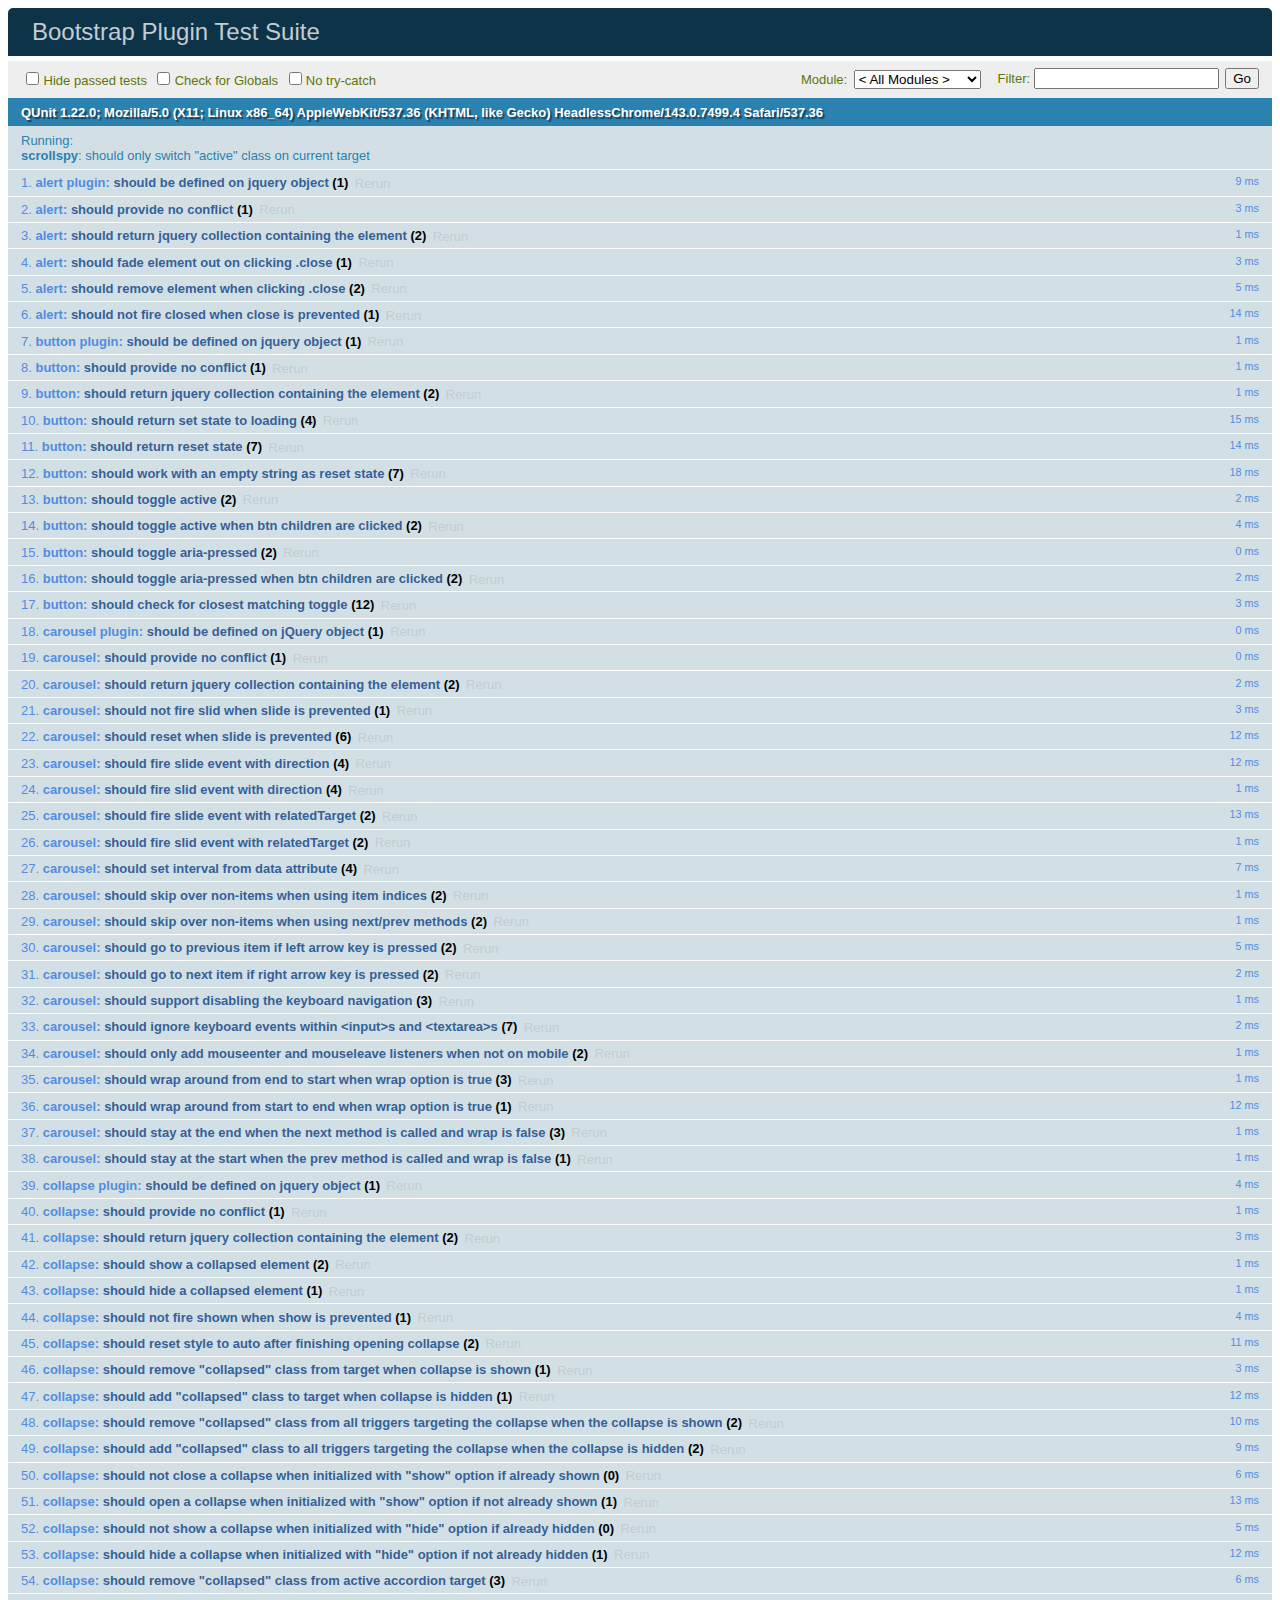
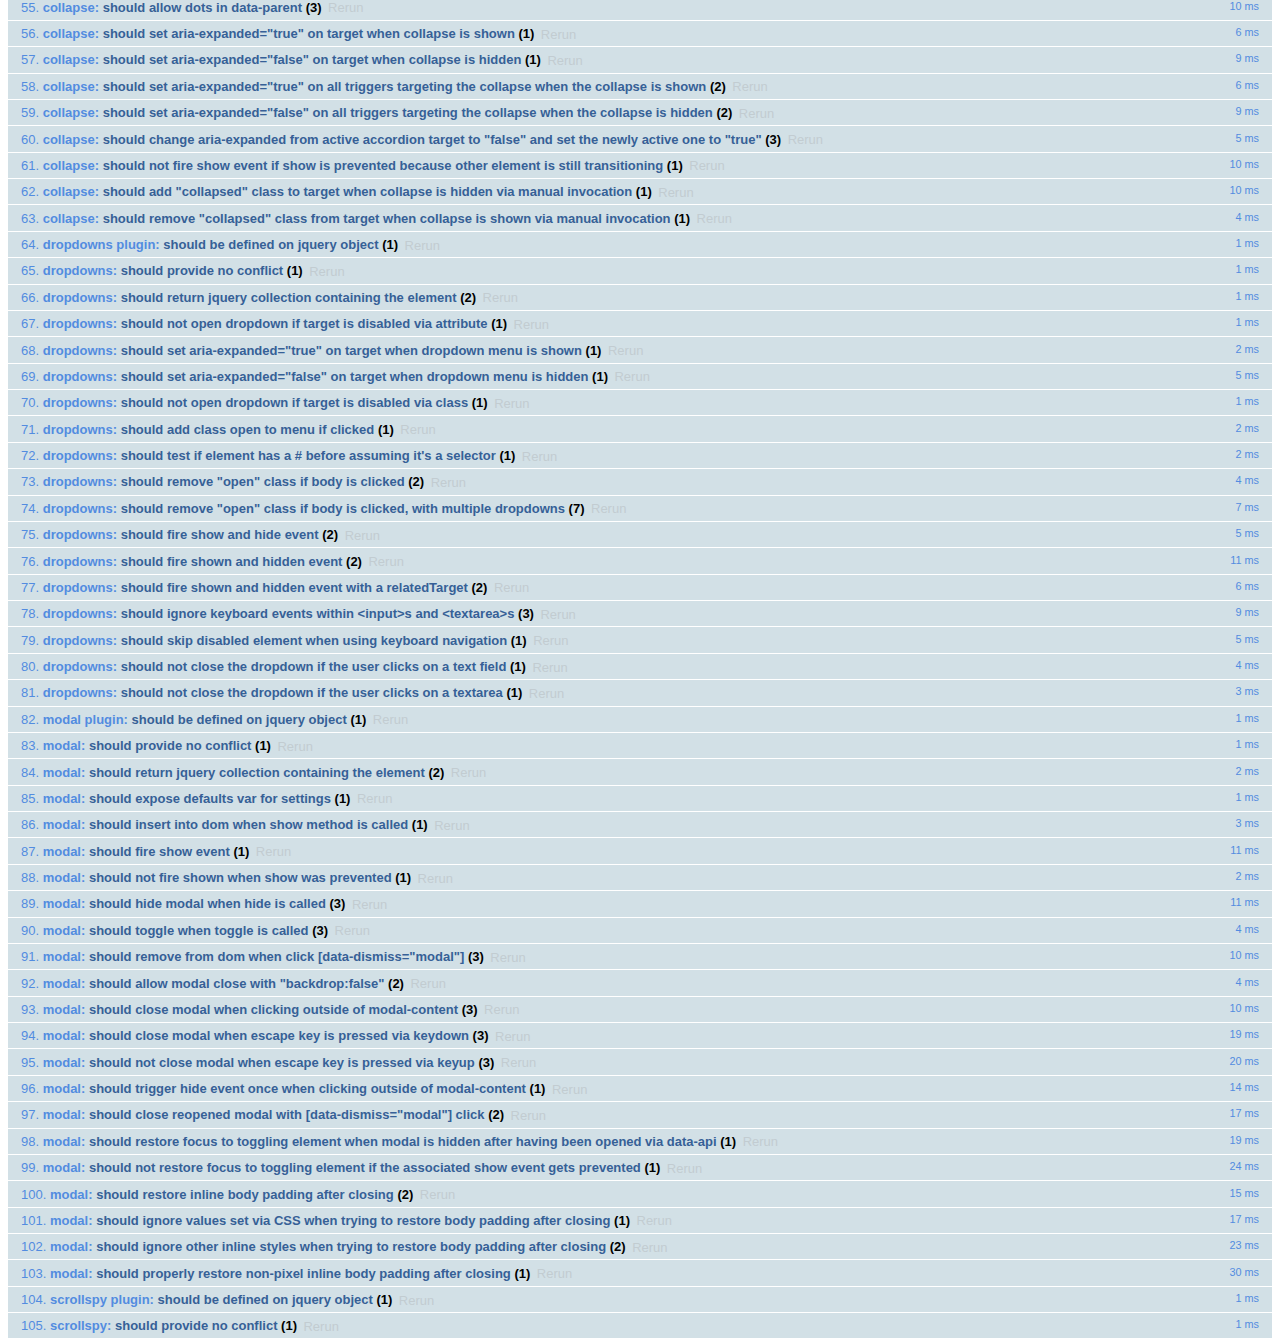
<file: bootstrap-3.3.7-dist/bootstrap-3.3.7/js/tests/index.html>
<!DOCTYPE html>
<html>
  <head>
    <meta charset="utf-8">
    <title>Bootstrap Plugin Test Suite</title>
    <meta name="viewport" content="width=device-width, initial-scale=1">

    <!-- jQuery -->
    <script src="vendor/jquery.min.js"></script>
    <script>
      // Disable jQuery event aliases to ensure we don't accidentally use any of them
      (function () {
        var eventAliases = [
          'blur',
          'focus',
          'focusin',
          'focusout',
          'load',
          'resize',
          'scroll',
          'unload',
          'click',
          'dblclick',
          'mousedown',
          'mouseup',
          'mousemove',
          'mouseover',
          'mouseout',
          'mouseenter',
          'mouseleave',
          'change',
          'select',
          'submit',
          'keydown',
          'keypress',
          'keyup',
          'error',
          'contextmenu',
          'hover',
          'bind',
          'unbind',
          'delegate',
          'undelegate'
        ]
        for (var i = 0; i < eventAliases.length; i++) {
          var eventAlias = eventAliases[i]
          $.fn[eventAlias] = function () {
            throw new Error('Using the ".' + eventAlias + '()" method is not allowed, so that Bootstrap can be compatible with custom jQuery builds which exclude the "event aliases" module that defines said method. See https://github.com/twbs/bootstrap/blob/master/CONTRIBUTING.md#js')
          }
        }
      })()
    </script>

    <!-- QUnit -->
    <link rel="stylesheet" href="vendor/qunit.css" media="screen">
    <script src="vendor/qunit.js"></script>
    <script>
      // See https://github.com/axemclion/grunt-saucelabs#test-result-details-with-qunit
      var log = []
      // Require assert.expect in each test
      QUnit.config.requireExpects = true
      QUnit.done(function (testResults) {
        var tests = []
        for (var i = 0, len = log.length; i < len; i++) {
          var details = log[i]
          tests.push({
            name: details.name,
            result: details.result,
            expected: details.expected,
            actual: details.actual,
            source: details.source
          })
        }
        testResults.tests = tests

        window.global_test_results = testResults
      })

      QUnit.testStart(function (testDetails) {
        $(window).scrollTop(0)
        QUnit.log(function (details) {
          if (!details.result) {
            details.name = testDetails.name
            log.push(details)
          }
        })
      })

      // Cleanup
      QUnit.testDone(function () {
        $('#qunit-fixture').empty()
        $('#modal-test, .modal-backdrop').remove()
      })

      // Display fixture on-screen on iOS to avoid false positives
      if (/iPhone|iPad|iPod/.test(navigator.userAgent)) {
        QUnit.begin(function() {
          $('#qunit-fixture').css({ top: 0, left: 0 })
        })

        QUnit.done(function () {
          $('#qunit-fixture').css({ top: '', left: '' })
        })
      }

      // Disable deprecated global QUnit method aliases in preparation for QUnit v2
      (function () {
        var methodNames = [
          'async',
          'asyncTest',
          'deepEqual',
          'equal',
          'expect',
          'module',
          'notDeepEqual',
          'notEqual',
          'notPropEqual',
          'notStrictEqual',
          'ok',
          'propEqual',
          'push',
          'start',
          'stop',
          'strictEqual',
          'test',
          'throws'
        ];
        for (var i = 0; i < methodNames.length; i++) {
          var methodName = methodNames[i];
          window[methodName] = undefined;
        }
      })();
    </script>

    <!-- Plugin sources -->
    <script>$.support.transition = false</script>
    <script src="../../js/alert.js"></script>
    <script src="../../js/button.js"></script>
    <script src="../../js/carousel.js"></script>
    <script src="../../js/collapse.js"></script>
    <script src="../../js/dropdown.js"></script>
    <script src="../../js/modal.js"></script>
    <script src="../../js/scrollspy.js"></script>
    <script src="../../js/tab.js"></script>
    <script src="../../js/tooltip.js"></script>
    <script src="../../js/popover.js"></script>
    <script src="../../js/affix.js"></script>

    <!-- Unit tests -->
    <script src="unit/alert.js"></script>
    <script src="unit/button.js"></script>
    <script src="unit/carousel.js"></script>
    <script src="unit/collapse.js"></script>
    <script src="unit/dropdown.js"></script>
    <script src="unit/modal.js"></script>
    <script src="unit/scrollspy.js"></script>
    <script src="unit/tab.js"></script>
    <script src="unit/tooltip.js"></script>
    <script src="unit/popover.js"></script>
    <script src="unit/affix.js"></script>

  </head>
  <body>
    <div id="qunit-container">
      <div id="qunit"></div>
      <div id="qunit-fixture"></div>
    </div>
  </body>
</html>
</file>
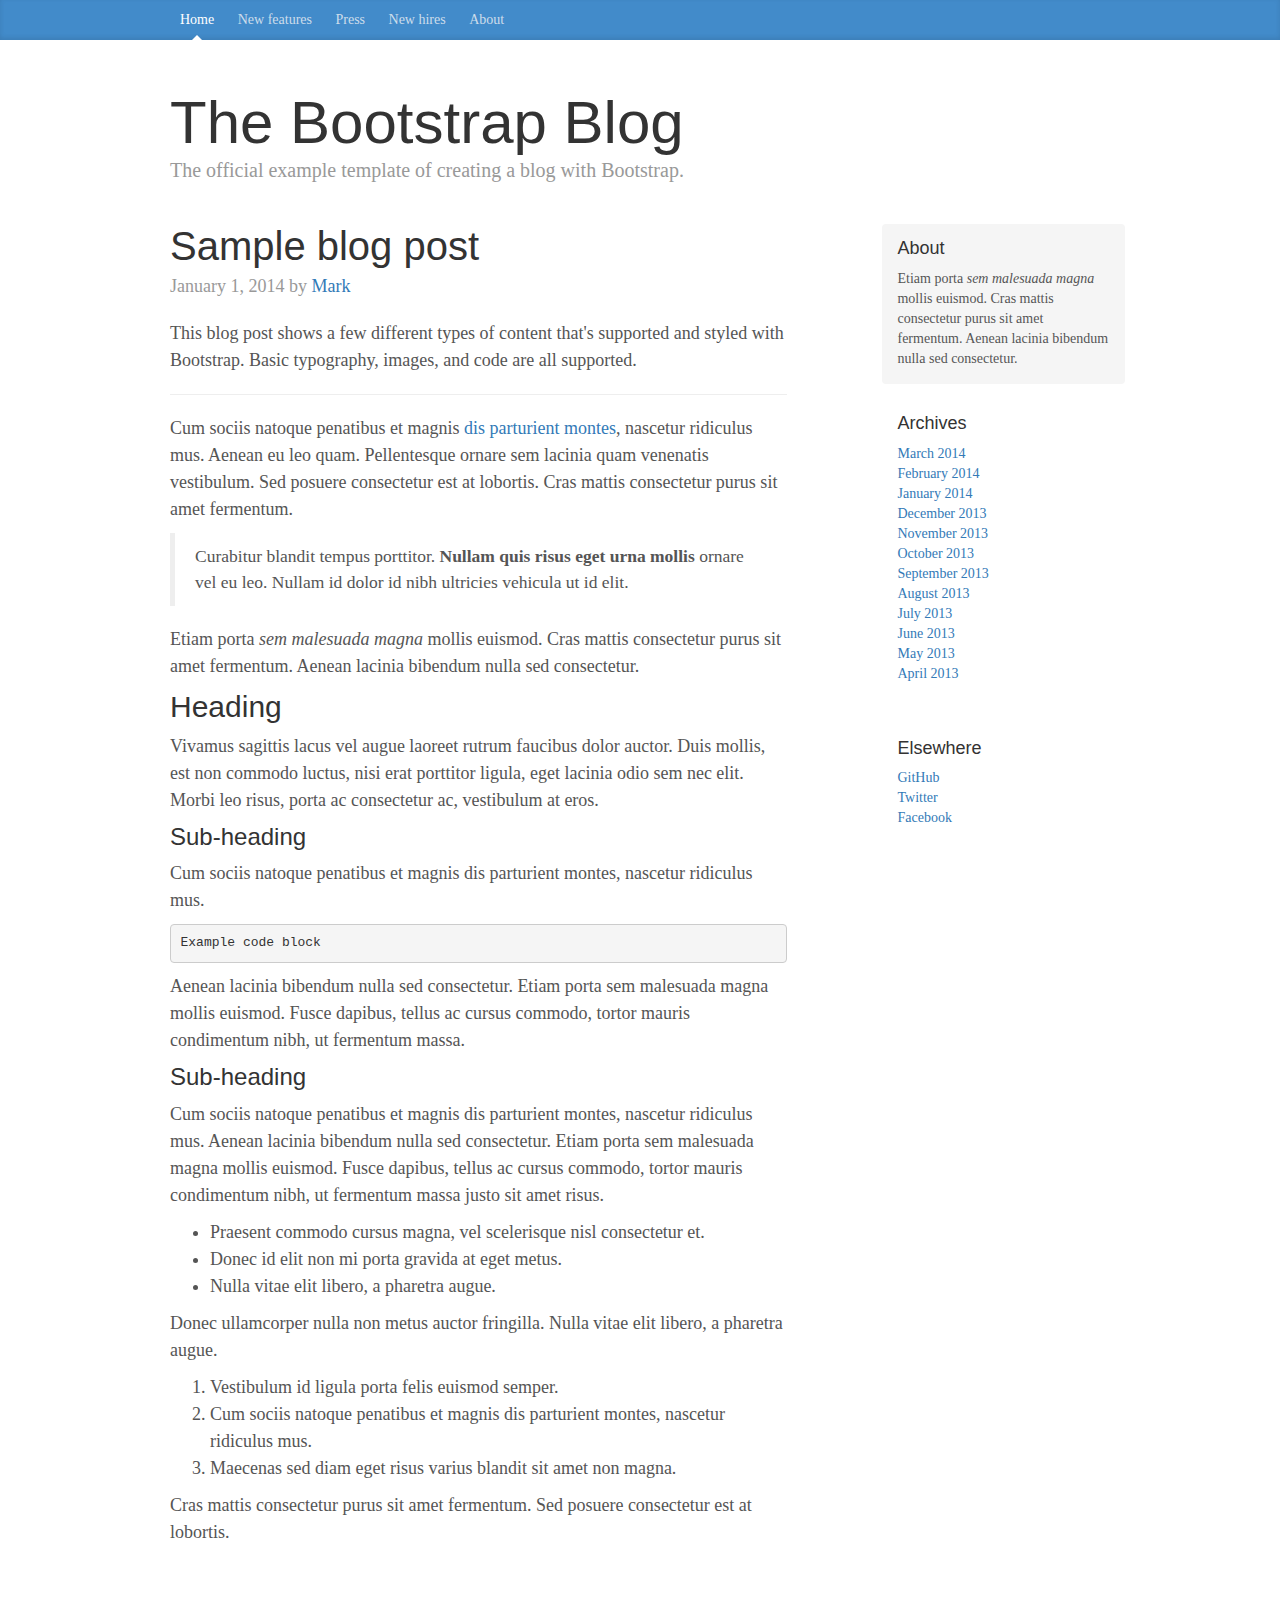
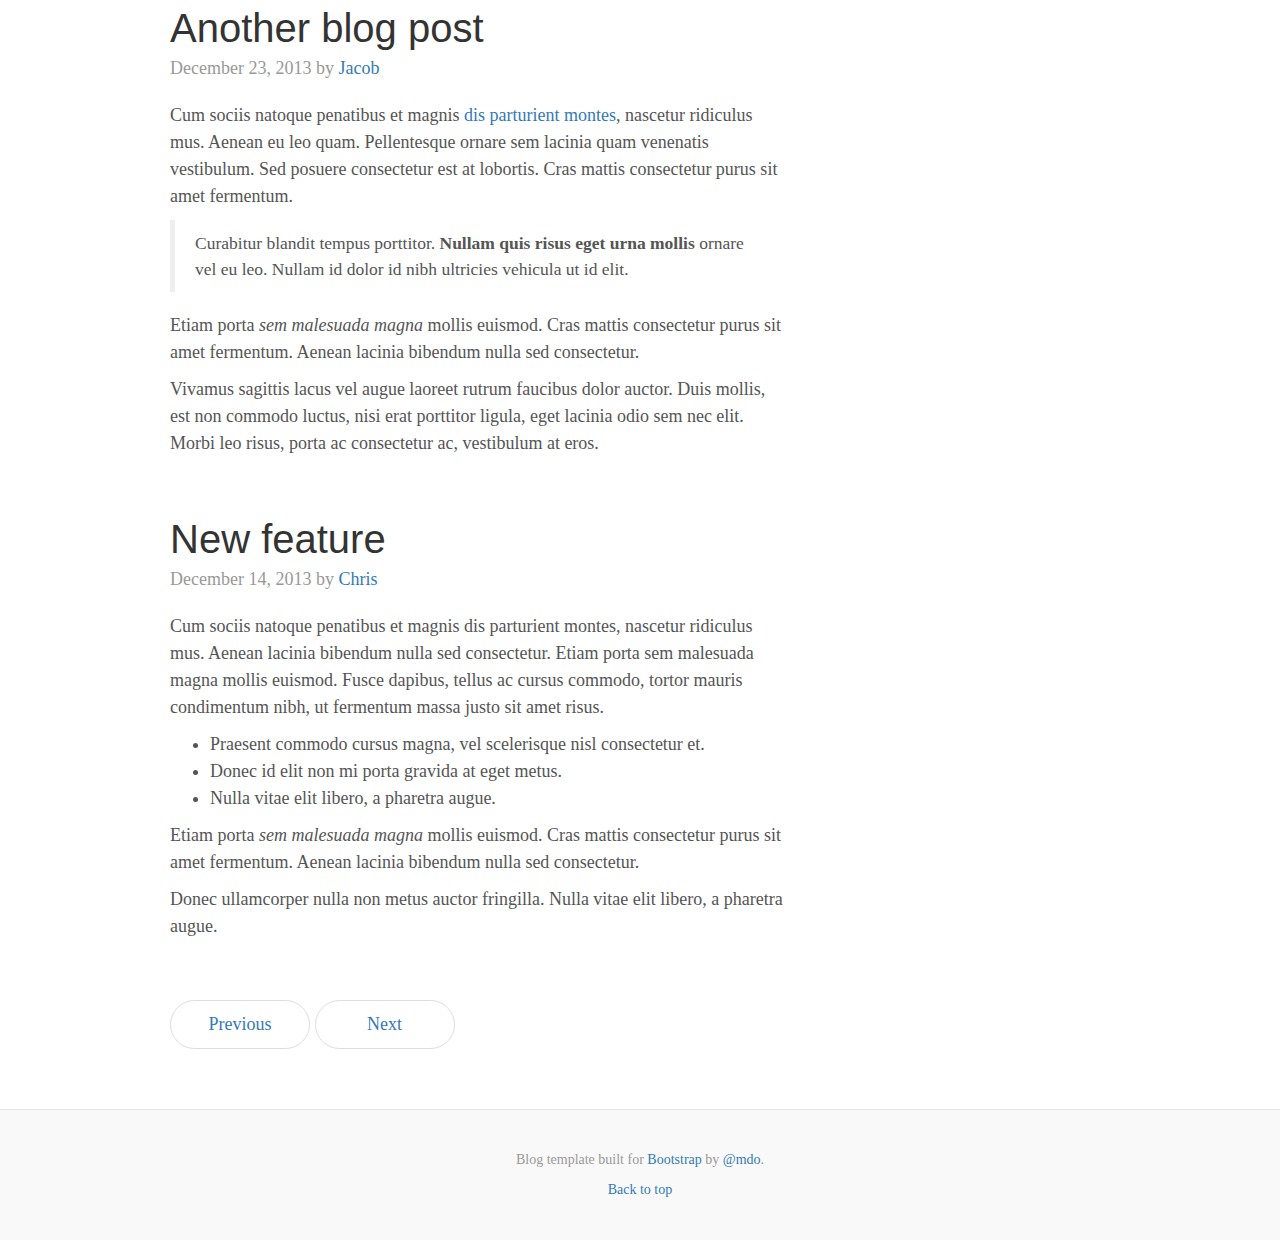
<file: bootstrap-3.3.7-dist/bootstrap-3.3.7/docs/examples/blog/index.html>
<!DOCTYPE html>
<html lang="en">
  <head>
    <meta charset="utf-8">
    <meta http-equiv="X-UA-Compatible" content="IE=edge">
    <meta name="viewport" content="width=device-width, initial-scale=1">
    <!-- The above 3 meta tags *must* come first in the head; any other head content must come *after* these tags -->
    <meta name="description" content="">
    <meta name="author" content="">
    <link rel="icon" href="../../favicon.ico">

    <title>Blog Template for Bootstrap</title>

    <!-- Bootstrap core CSS -->
    <link href="../../dist/css/bootstrap.min.css" rel="stylesheet">

    <!-- IE10 viewport hack for Surface/desktop Windows 8 bug -->
    <link href="../../assets/css/ie10-viewport-bug-workaround.css" rel="stylesheet">

    <!-- Custom styles for this template -->
    <link href="blog.css" rel="stylesheet">

    <!-- Just for debugging purposes. Don't actually copy these 2 lines! -->
    <!--[if lt IE 9]><script src="../../assets/js/ie8-responsive-file-warning.js"></script><![endif]-->
    <script src="../../assets/js/ie-emulation-modes-warning.js"></script>

    <!-- HTML5 shim and Respond.js for IE8 support of HTML5 elements and media queries -->
    <!--[if lt IE 9]>
      <script src="https://oss.maxcdn.com/html5shiv/3.7.3/html5shiv.min.js"></script>
      <script src="https://oss.maxcdn.com/respond/1.4.2/respond.min.js"></script>
    <![endif]-->
  </head>

  <body>

    <div class="blog-masthead">
      <div class="container">
        <nav class="blog-nav">
          <a class="blog-nav-item active" href="#">Home</a>
          <a class="blog-nav-item" href="#">New features</a>
          <a class="blog-nav-item" href="#">Press</a>
          <a class="blog-nav-item" href="#">New hires</a>
          <a class="blog-nav-item" href="#">About</a>
        </nav>
      </div>
    </div>

    <div class="container">

      <div class="blog-header">
        <h1 class="blog-title">The Bootstrap Blog</h1>
        <p class="lead blog-description">The official example template of creating a blog with Bootstrap.</p>
      </div>

      <div class="row">

        <div class="col-sm-8 blog-main">

          <div class="blog-post">
            <h2 class="blog-post-title">Sample blog post</h2>
            <p class="blog-post-meta">January 1, 2014 by <a href="#">Mark</a></p>

            <p>This blog post shows a few different types of content that's supported and styled with Bootstrap. Basic typography, images, and code are all supported.</p>
            <hr>
            <p>Cum sociis natoque penatibus et magnis <a href="#">dis parturient montes</a>, nascetur ridiculus mus. Aenean eu leo quam. Pellentesque ornare sem lacinia quam venenatis vestibulum. Sed posuere consectetur est at lobortis. Cras mattis consectetur purus sit amet fermentum.</p>
            <blockquote>
              <p>Curabitur blandit tempus porttitor. <strong>Nullam quis risus eget urna mollis</strong> ornare vel eu leo. Nullam id dolor id nibh ultricies vehicula ut id elit.</p>
            </blockquote>
            <p>Etiam porta <em>sem malesuada magna</em> mollis euismod. Cras mattis consectetur purus sit amet fermentum. Aenean lacinia bibendum nulla sed consectetur.</p>
            <h2>Heading</h2>
            <p>Vivamus sagittis lacus vel augue laoreet rutrum faucibus dolor auctor. Duis mollis, est non commodo luctus, nisi erat porttitor ligula, eget lacinia odio sem nec elit. Morbi leo risus, porta ac consectetur ac, vestibulum at eros.</p>
            <h3>Sub-heading</h3>
            <p>Cum sociis natoque penatibus et magnis dis parturient montes, nascetur ridiculus mus.</p>
            <pre><code>Example code block</code></pre>
            <p>Aenean lacinia bibendum nulla sed consectetur. Etiam porta sem malesuada magna mollis euismod. Fusce dapibus, tellus ac cursus commodo, tortor mauris condimentum nibh, ut fermentum massa.</p>
            <h3>Sub-heading</h3>
            <p>Cum sociis natoque penatibus et magnis dis parturient montes, nascetur ridiculus mus. Aenean lacinia bibendum nulla sed consectetur. Etiam porta sem malesuada magna mollis euismod. Fusce dapibus, tellus ac cursus commodo, tortor mauris condimentum nibh, ut fermentum massa justo sit amet risus.</p>
            <ul>
              <li>Praesent commodo cursus magna, vel scelerisque nisl consectetur et.</li>
              <li>Donec id elit non mi porta gravida at eget metus.</li>
              <li>Nulla vitae elit libero, a pharetra augue.</li>
            </ul>
            <p>Donec ullamcorper nulla non metus auctor fringilla. Nulla vitae elit libero, a pharetra augue.</p>
            <ol>
              <li>Vestibulum id ligula porta felis euismod semper.</li>
              <li>Cum sociis natoque penatibus et magnis dis parturient montes, nascetur ridiculus mus.</li>
              <li>Maecenas sed diam eget risus varius blandit sit amet non magna.</li>
            </ol>
            <p>Cras mattis consectetur purus sit amet fermentum. Sed posuere consectetur est at lobortis.</p>
          </div><!-- /.blog-post -->

          <div class="blog-post">
            <h2 class="blog-post-title">Another blog post</h2>
            <p class="blog-post-meta">December 23, 2013 by <a href="#">Jacob</a></p>

            <p>Cum sociis natoque penatibus et magnis <a href="#">dis parturient montes</a>, nascetur ridiculus mus. Aenean eu leo quam. Pellentesque ornare sem lacinia quam venenatis vestibulum. Sed posuere consectetur est at lobortis. Cras mattis consectetur purus sit amet fermentum.</p>
            <blockquote>
              <p>Curabitur blandit tempus porttitor. <strong>Nullam quis risus eget urna mollis</strong> ornare vel eu leo. Nullam id dolor id nibh ultricies vehicula ut id elit.</p>
            </blockquote>
            <p>Etiam porta <em>sem malesuada magna</em> mollis euismod. Cras mattis consectetur purus sit amet fermentum. Aenean lacinia bibendum nulla sed consectetur.</p>
            <p>Vivamus sagittis lacus vel augue laoreet rutrum faucibus dolor auctor. Duis mollis, est non commodo luctus, nisi erat porttitor ligula, eget lacinia odio sem nec elit. Morbi leo risus, porta ac consectetur ac, vestibulum at eros.</p>
          </div><!-- /.blog-post -->

          <div class="blog-post">
            <h2 class="blog-post-title">New feature</h2>
            <p class="blog-post-meta">December 14, 2013 by <a href="#">Chris</a></p>

            <p>Cum sociis natoque penatibus et magnis dis parturient montes, nascetur ridiculus mus. Aenean lacinia bibendum nulla sed consectetur. Etiam porta sem malesuada magna mollis euismod. Fusce dapibus, tellus ac cursus commodo, tortor mauris condimentum nibh, ut fermentum massa justo sit amet risus.</p>
            <ul>
              <li>Praesent commodo cursus magna, vel scelerisque nisl consectetur et.</li>
              <li>Donec id elit non mi porta gravida at eget metus.</li>
              <li>Nulla vitae elit libero, a pharetra augue.</li>
            </ul>
            <p>Etiam porta <em>sem malesuada magna</em> mollis euismod. Cras mattis consectetur purus sit amet fermentum. Aenean lacinia bibendum nulla sed consectetur.</p>
            <p>Donec ullamcorper nulla non metus auctor fringilla. Nulla vitae elit libero, a pharetra augue.</p>
          </div><!-- /.blog-post -->

          <nav>
            <ul class="pager">
              <li><a href="#">Previous</a></li>
              <li><a href="#">Next</a></li>
            </ul>
          </nav>

        </div><!-- /.blog-main -->

        <div class="col-sm-3 col-sm-offset-1 blog-sidebar">
          <div class="sidebar-module sidebar-module-inset">
            <h4>About</h4>
            <p>Etiam porta <em>sem malesuada magna</em> mollis euismod. Cras mattis consectetur purus sit amet fermentum. Aenean lacinia bibendum nulla sed consectetur.</p>
          </div>
          <div class="sidebar-module">
            <h4>Archives</h4>
            <ol class="list-unstyled">
              <li><a href="#">March 2014</a></li>
              <li><a href="#">February 2014</a></li>
              <li><a href="#">January 2014</a></li>
              <li><a href="#">December 2013</a></li>
              <li><a href="#">November 2013</a></li>
              <li><a href="#">October 2013</a></li>
              <li><a href="#">September 2013</a></li>
              <li><a href="#">August 2013</a></li>
              <li><a href="#">July 2013</a></li>
              <li><a href="#">June 2013</a></li>
              <li><a href="#">May 2013</a></li>
              <li><a href="#">April 2013</a></li>
            </ol>
          </div>
          <div class="sidebar-module">
            <h4>Elsewhere</h4>
            <ol class="list-unstyled">
              <li><a href="#">GitHub</a></li>
              <li><a href="#">Twitter</a></li>
              <li><a href="#">Facebook</a></li>
            </ol>
          </div>
        </div><!-- /.blog-sidebar -->

      </div><!-- /.row -->

    </div><!-- /.container -->

    <footer class="blog-footer">
      <p>Blog template built for <a href="http://getbootstrap.com">Bootstrap</a> by <a href="https://twitter.com/mdo">@mdo</a>.</p>
      <p>
        <a href="#">Back to top</a>
      </p>
    </footer>


    <!-- Bootstrap core JavaScript
    ================================================== -->
    <!-- Placed at the end of the document so the pages load faster -->
    <script src="https://ajax.googleapis.com/ajax/libs/jquery/1.12.4/jquery.min.js"></script>
    <script>window.jQuery || document.write('<script src="../../assets/js/vendor/jquery.min.js"><\/script>')</script>
    <script src="../../dist/js/bootstrap.min.js"></script>
    <!-- IE10 viewport hack for Surface/desktop Windows 8 bug -->
    <script src="../../assets/js/ie10-viewport-bug-workaround.js"></script>
  </body>
</html>
</file>
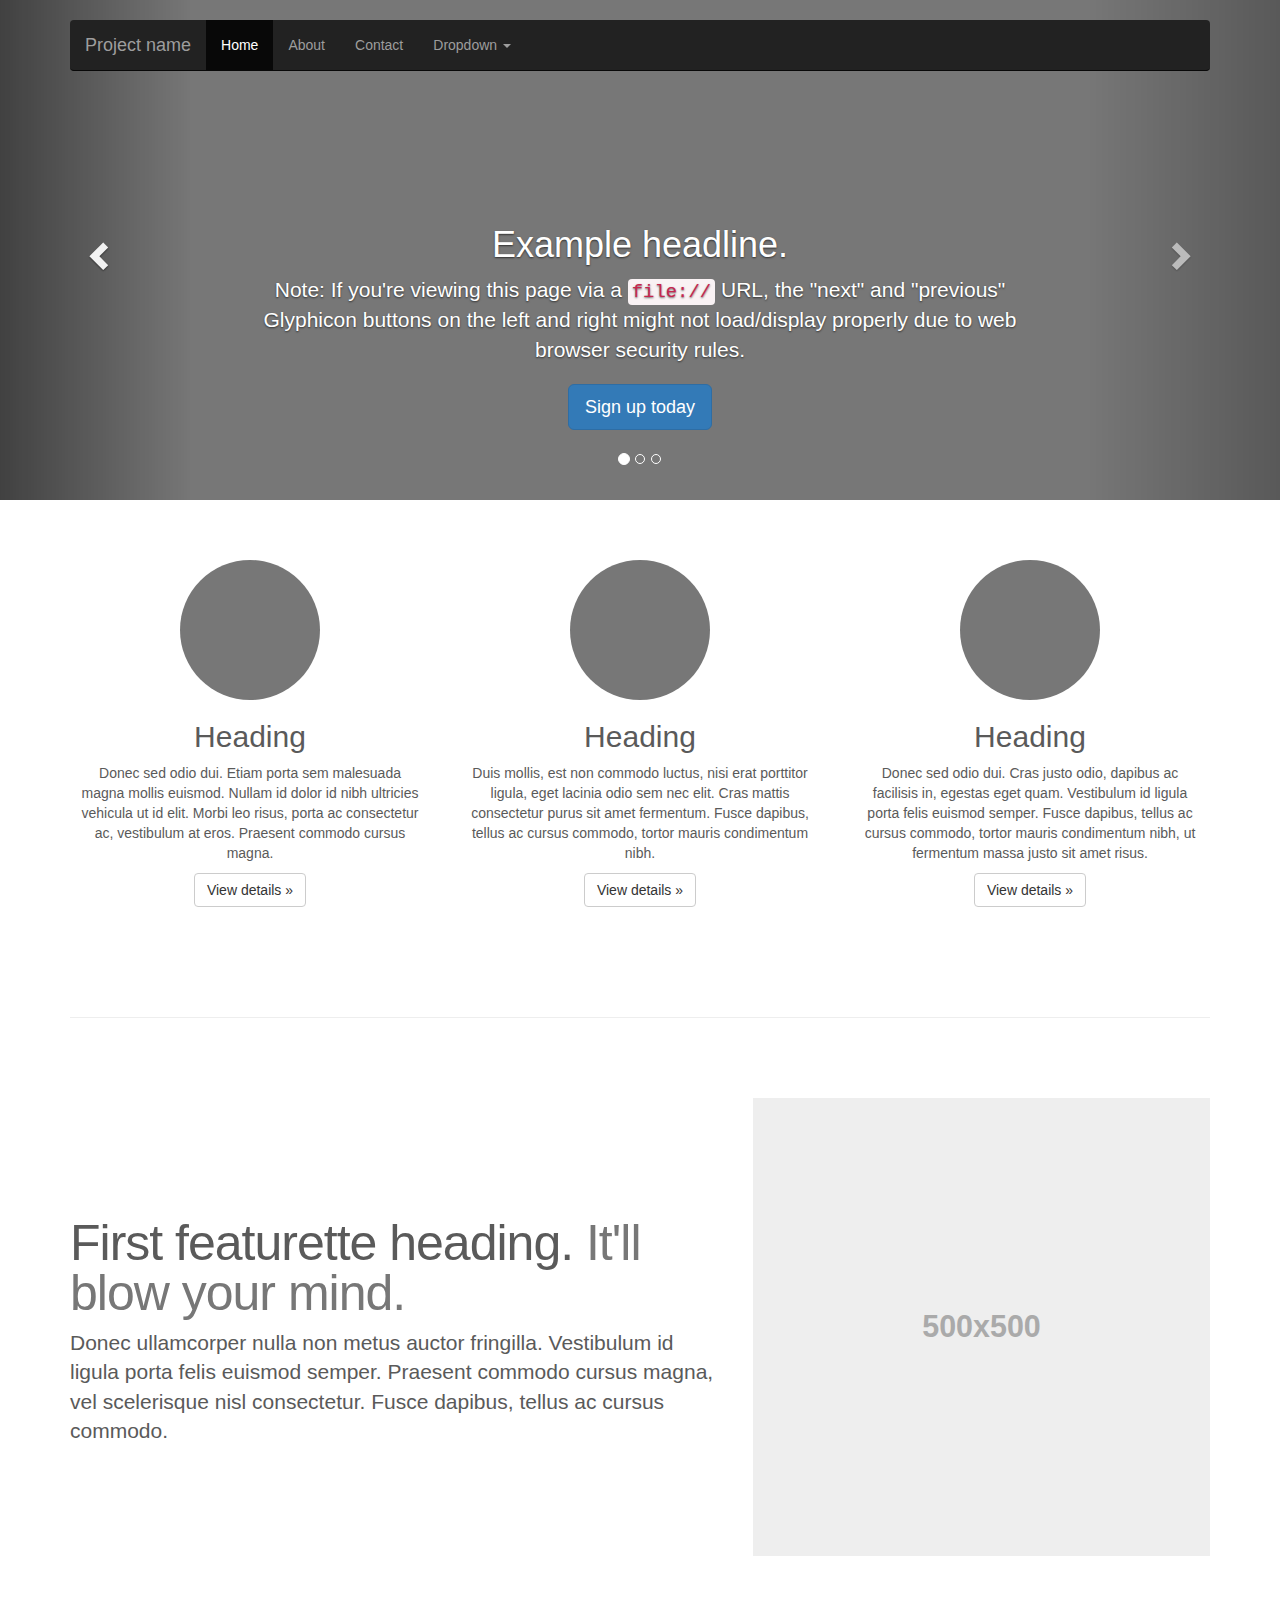
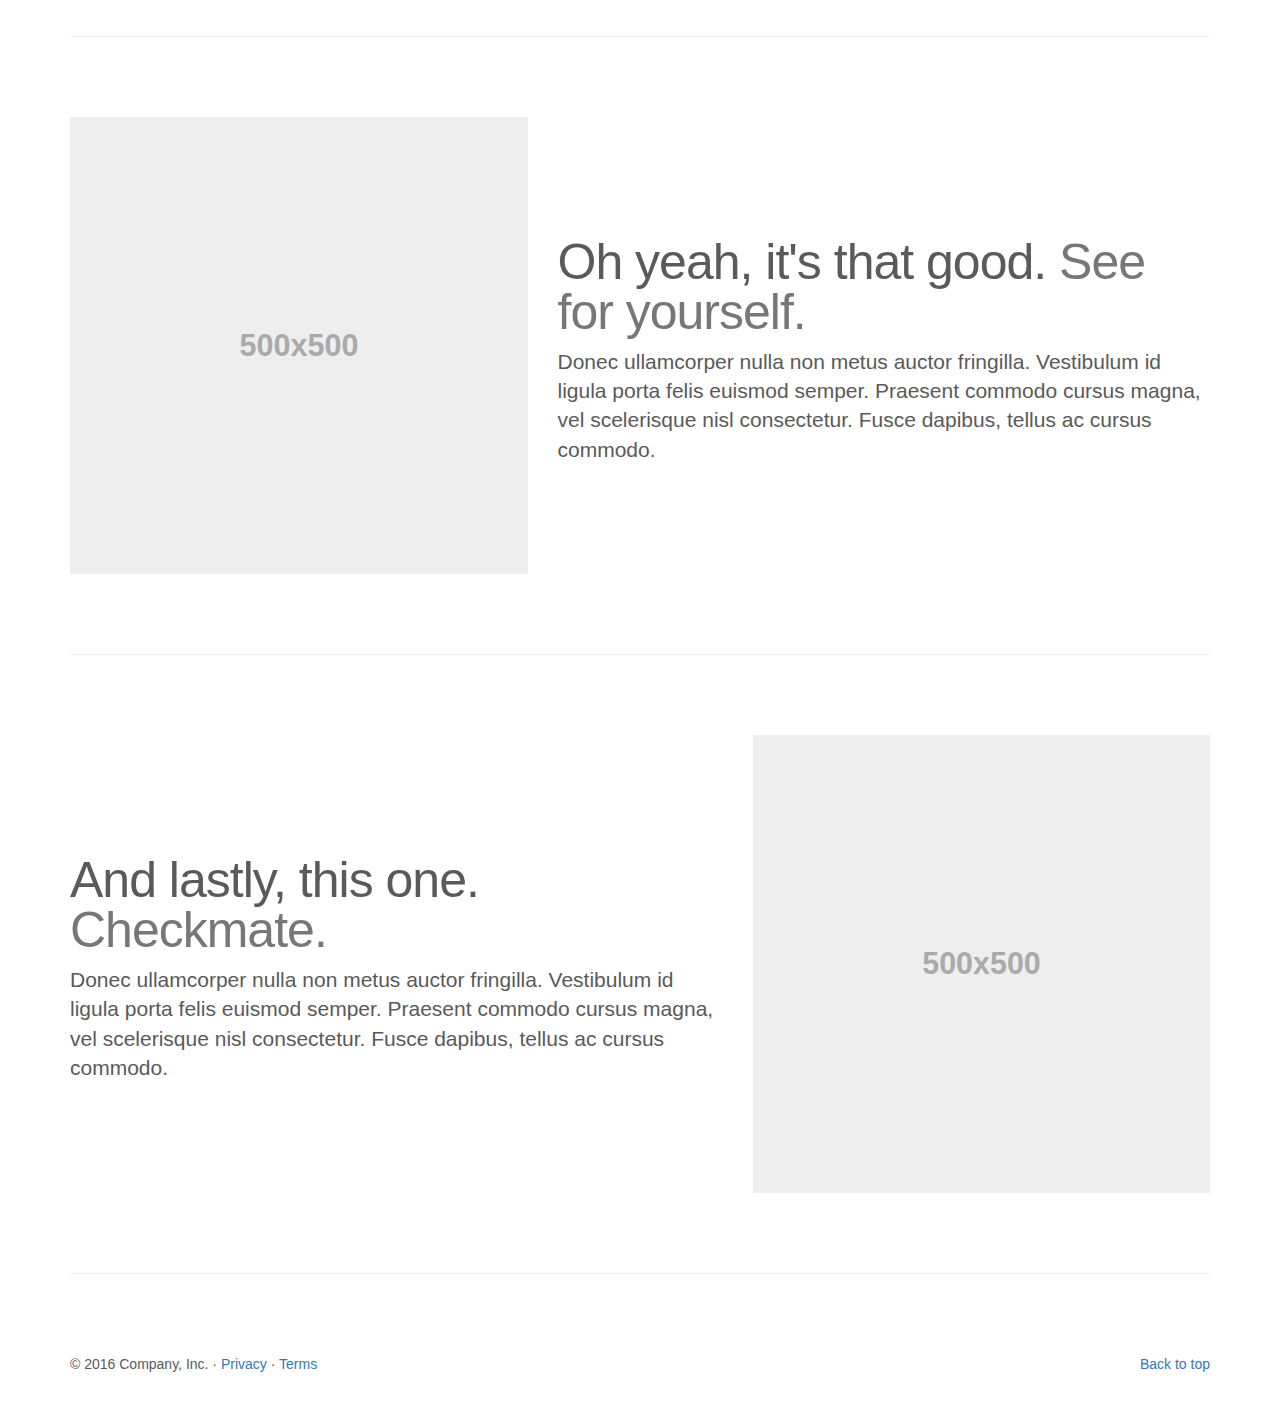
<file: bootstrap-3.3.7-dist/bootstrap-3.3.7/docs/examples/carousel/index.html>
<!DOCTYPE html>
<html lang="en">
  <head>
    <meta charset="utf-8">
    <meta http-equiv="X-UA-Compatible" content="IE=edge">
    <meta name="viewport" content="width=device-width, initial-scale=1">
    <!-- The above 3 meta tags *must* come first in the head; any other head content must come *after* these tags -->
    <meta name="description" content="">
    <meta name="author" content="">
    <link rel="icon" href="../../favicon.ico">

    <title>Carousel Template for Bootstrap</title>

    <!-- Bootstrap core CSS -->
    <link href="../../dist/css/bootstrap.min.css" rel="stylesheet">

    <!-- IE10 viewport hack for Surface/desktop Windows 8 bug -->
    <link href="../../assets/css/ie10-viewport-bug-workaround.css" rel="stylesheet">

    <!-- Just for debugging purposes. Don't actually copy these 2 lines! -->
    <!--[if lt IE 9]><script src="../../assets/js/ie8-responsive-file-warning.js"></script><![endif]-->
    <script src="../../assets/js/ie-emulation-modes-warning.js"></script>

    <!-- HTML5 shim and Respond.js for IE8 support of HTML5 elements and media queries -->
    <!--[if lt IE 9]>
      <script src="https://oss.maxcdn.com/html5shiv/3.7.3/html5shiv.min.js"></script>
      <script src="https://oss.maxcdn.com/respond/1.4.2/respond.min.js"></script>
    <![endif]-->

    <!-- Custom styles for this template -->
    <link href="carousel.css" rel="stylesheet">
  </head>
<!-- NAVBAR
================================================== -->
  <body>
    <div class="navbar-wrapper">
      <div class="container">

        <nav class="navbar navbar-inverse navbar-static-top">
          <div class="container">
            <div class="navbar-header">
              <button type="button" class="navbar-toggle collapsed" data-toggle="collapse" data-target="#navbar" aria-expanded="false" aria-controls="navbar">
                <span class="sr-only">Toggle navigation</span>
                <span class="icon-bar"></span>
                <span class="icon-bar"></span>
                <span class="icon-bar"></span>
              </button>
              <a class="navbar-brand" href="#">Project name</a>
            </div>
            <div id="navbar" class="navbar-collapse collapse">
              <ul class="nav navbar-nav">
                <li class="active"><a href="#">Home</a></li>
                <li><a href="#about">About</a></li>
                <li><a href="#contact">Contact</a></li>
                <li class="dropdown">
                  <a href="#" class="dropdown-toggle" data-toggle="dropdown" role="button" aria-haspopup="true" aria-expanded="false">Dropdown <span class="caret"></span></a>
                  <ul class="dropdown-menu">
                    <li><a href="#">Action</a></li>
                    <li><a href="#">Another action</a></li>
                    <li><a href="#">Something else here</a></li>
                    <li role="separator" class="divider"></li>
                    <li class="dropdown-header">Nav header</li>
                    <li><a href="#">Separated link</a></li>
                    <li><a href="#">One more separated link</a></li>
                  </ul>
                </li>
              </ul>
            </div>
          </div>
        </nav>

      </div>
    </div>


    <!-- Carousel
    ================================================== -->
    <div id="myCarousel" class="carousel slide" data-ride="carousel">
      <!-- Indicators -->
      <ol class="carousel-indicators">
        <li data-target="#myCarousel" data-slide-to="0" class="active"></li>
        <li data-target="#myCarousel" data-slide-to="1"></li>
        <li data-target="#myCarousel" data-slide-to="2"></li>
      </ol>
      <div class="carousel-inner" role="listbox">
        <div class="item active">
          <img class="first-slide" src="[data-uri]" alt="First slide">
          <div class="container">
            <div class="carousel-caption">
              <h1>Example headline.</h1>
              <p>Note: If you're viewing this page via a <code>file://</code> URL, the "next" and "previous" Glyphicon buttons on the left and right might not load/display properly due to web browser security rules.</p>
              <p><a class="btn btn-lg btn-primary" href="#" role="button">Sign up today</a></p>
            </div>
          </div>
        </div>
        <div class="item">
          <img class="second-slide" src="[data-uri]" alt="Second slide">
          <div class="container">
            <div class="carousel-caption">
              <h1>Another example headline.</h1>
              <p>Cras justo odio, dapibus ac facilisis in, egestas eget quam. Donec id elit non mi porta gravida at eget metus. Nullam id dolor id nibh ultricies vehicula ut id elit.</p>
              <p><a class="btn btn-lg btn-primary" href="#" role="button">Learn more</a></p>
            </div>
          </div>
        </div>
        <div class="item">
          <img class="third-slide" src="[data-uri]" alt="Third slide">
          <div class="container">
            <div class="carousel-caption">
              <h1>One more for good measure.</h1>
              <p>Cras justo odio, dapibus ac facilisis in, egestas eget quam. Donec id elit non mi porta gravida at eget metus. Nullam id dolor id nibh ultricies vehicula ut id elit.</p>
              <p><a class="btn btn-lg btn-primary" href="#" role="button">Browse gallery</a></p>
            </div>
          </div>
        </div>
      </div>
      <a class="left carousel-control" href="#myCarousel" role="button" data-slide="prev">
        <span class="glyphicon glyphicon-chevron-left" aria-hidden="true"></span>
        <span class="sr-only">Previous</span>
      </a>
      <a class="right carousel-control" href="#myCarousel" role="button" data-slide="next">
        <span class="glyphicon glyphicon-chevron-right" aria-hidden="true"></span>
        <span class="sr-only">Next</span>
      </a>
    </div><!-- /.carousel -->


    <!-- Marketing messaging and featurettes
    ================================================== -->
    <!-- Wrap the rest of the page in another container to center all the content. -->

    <div class="container marketing">

      <!-- Three columns of text below the carousel -->
      <div class="row">
        <div class="col-lg-4">
          <img class="img-circle" src="[data-uri]" alt="Generic placeholder image" width="140" height="140">
          <h2>Heading</h2>
          <p>Donec sed odio dui. Etiam porta sem malesuada magna mollis euismod. Nullam id dolor id nibh ultricies vehicula ut id elit. Morbi leo risus, porta ac consectetur ac, vestibulum at eros. Praesent commodo cursus magna.</p>
          <p><a class="btn btn-default" href="#" role="button">View details &raquo;</a></p>
        </div><!-- /.col-lg-4 -->
        <div class="col-lg-4">
          <img class="img-circle" src="[data-uri]" alt="Generic placeholder image" width="140" height="140">
          <h2>Heading</h2>
          <p>Duis mollis, est non commodo luctus, nisi erat porttitor ligula, eget lacinia odio sem nec elit. Cras mattis consectetur purus sit amet fermentum. Fusce dapibus, tellus ac cursus commodo, tortor mauris condimentum nibh.</p>
          <p><a class="btn btn-default" href="#" role="button">View details &raquo;</a></p>
        </div><!-- /.col-lg-4 -->
        <div class="col-lg-4">
          <img class="img-circle" src="[data-uri]" alt="Generic placeholder image" width="140" height="140">
          <h2>Heading</h2>
          <p>Donec sed odio dui. Cras justo odio, dapibus ac facilisis in, egestas eget quam. Vestibulum id ligula porta felis euismod semper. Fusce dapibus, tellus ac cursus commodo, tortor mauris condimentum nibh, ut fermentum massa justo sit amet risus.</p>
          <p><a class="btn btn-default" href="#" role="button">View details &raquo;</a></p>
        </div><!-- /.col-lg-4 -->
      </div><!-- /.row -->


      <!-- START THE FEATURETTES -->

      <hr class="featurette-divider">

      <div class="row featurette">
        <div class="col-md-7">
          <h2 class="featurette-heading">First featurette heading. <span class="text-muted">It'll blow your mind.</span></h2>
          <p class="lead">Donec ullamcorper nulla non metus auctor fringilla. Vestibulum id ligula porta felis euismod semper. Praesent commodo cursus magna, vel scelerisque nisl consectetur. Fusce dapibus, tellus ac cursus commodo.</p>
        </div>
        <div class="col-md-5">
          <img class="featurette-image img-responsive center-block" data-src="holder.js/500x500/auto" alt="Generic placeholder image">
        </div>
      </div>

      <hr class="featurette-divider">

      <div class="row featurette">
        <div class="col-md-7 col-md-push-5">
          <h2 class="featurette-heading">Oh yeah, it's that good. <span class="text-muted">See for yourself.</span></h2>
          <p class="lead">Donec ullamcorper nulla non metus auctor fringilla. Vestibulum id ligula porta felis euismod semper. Praesent commodo cursus magna, vel scelerisque nisl consectetur. Fusce dapibus, tellus ac cursus commodo.</p>
        </div>
        <div class="col-md-5 col-md-pull-7">
          <img class="featurette-image img-responsive center-block" data-src="holder.js/500x500/auto" alt="Generic placeholder image">
        </div>
      </div>

      <hr class="featurette-divider">

      <div class="row featurette">
        <div class="col-md-7">
          <h2 class="featurette-heading">And lastly, this one. <span class="text-muted">Checkmate.</span></h2>
          <p class="lead">Donec ullamcorper nulla non metus auctor fringilla. Vestibulum id ligula porta felis euismod semper. Praesent commodo cursus magna, vel scelerisque nisl consectetur. Fusce dapibus, tellus ac cursus commodo.</p>
        </div>
        <div class="col-md-5">
          <img class="featurette-image img-responsive center-block" data-src="holder.js/500x500/auto" alt="Generic placeholder image">
        </div>
      </div>

      <hr class="featurette-divider">

      <!-- /END THE FEATURETTES -->


      <!-- FOOTER -->
      <footer>
        <p class="pull-right"><a href="#">Back to top</a></p>
        <p>&copy; 2016 Company, Inc. &middot; <a href="#">Privacy</a> &middot; <a href="#">Terms</a></p>
      </footer>

    </div><!-- /.container -->


    <!-- Bootstrap core JavaScript
    ================================================== -->
    <!-- Placed at the end of the document so the pages load faster -->
    <script src="https://ajax.googleapis.com/ajax/libs/jquery/1.12.4/jquery.min.js"></script>
    <script>window.jQuery || document.write('<script src="../../assets/js/vendor/jquery.min.js"><\/script>')</script>
    <script src="../../dist/js/bootstrap.min.js"></script>
    <!-- Just to make our placeholder images work. Don't actually copy the next line! -->
    <script src="../../assets/js/vendor/holder.min.js"></script>
    <!-- IE10 viewport hack for Surface/desktop Windows 8 bug -->
    <script src="../../assets/js/ie10-viewport-bug-workaround.js"></script>
  </body>
</html>
</file>
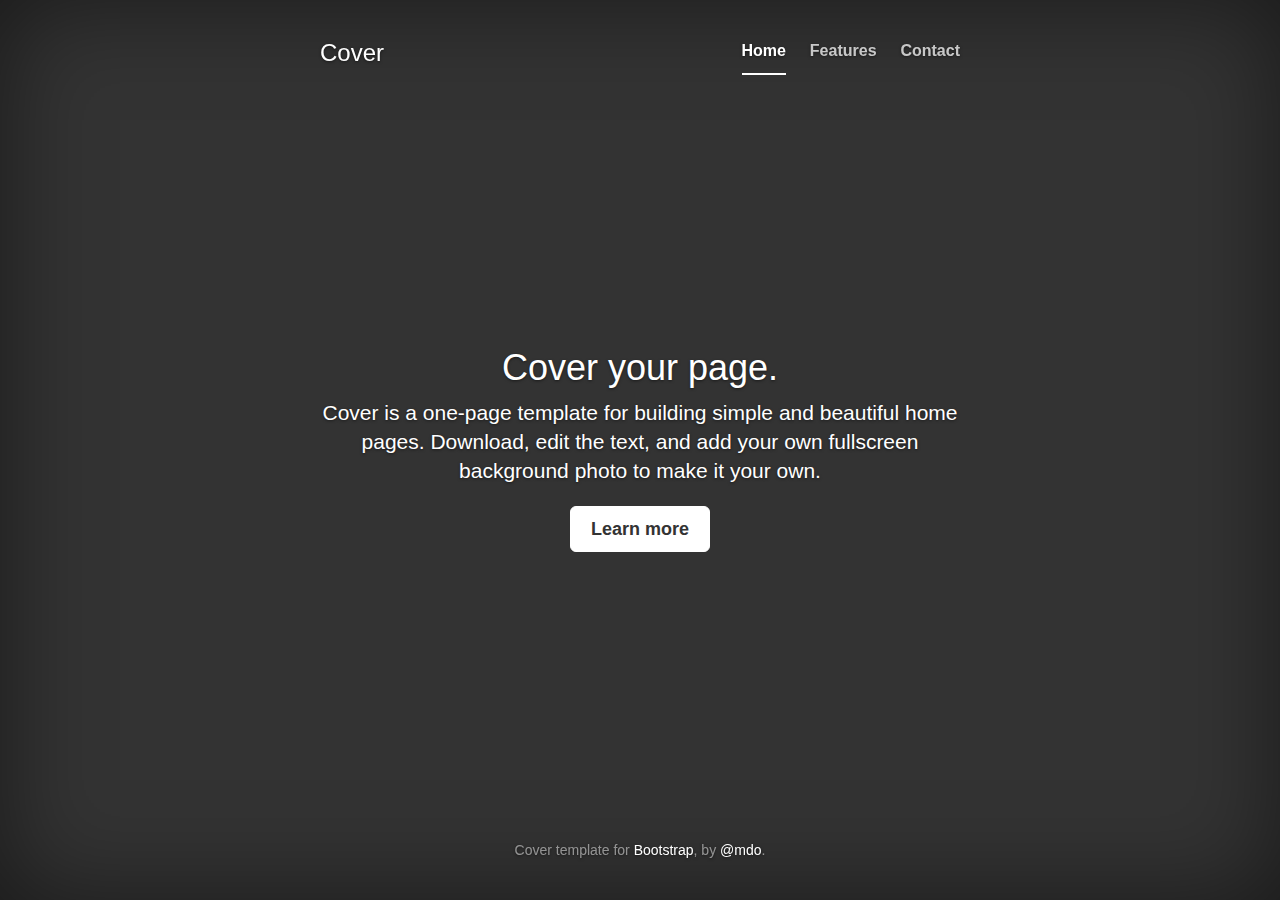
<file: bootstrap-3.3.7-dist/bootstrap-3.3.7/docs/examples/cover/index.html>
<!DOCTYPE html>
<html lang="en">
  <head>
    <meta charset="utf-8">
    <meta http-equiv="X-UA-Compatible" content="IE=edge">
    <meta name="viewport" content="width=device-width, initial-scale=1">
    <!-- The above 3 meta tags *must* come first in the head; any other head content must come *after* these tags -->
    <meta name="description" content="">
    <meta name="author" content="">
    <link rel="icon" href="../../favicon.ico">

    <title>Cover Template for Bootstrap</title>

    <!-- Bootstrap core CSS -->
    <link href="../../dist/css/bootstrap.min.css" rel="stylesheet">

    <!-- IE10 viewport hack for Surface/desktop Windows 8 bug -->
    <link href="../../assets/css/ie10-viewport-bug-workaround.css" rel="stylesheet">

    <!-- Custom styles for this template -->
    <link href="cover.css" rel="stylesheet">

    <!-- Just for debugging purposes. Don't actually copy these 2 lines! -->
    <!--[if lt IE 9]><script src="../../assets/js/ie8-responsive-file-warning.js"></script><![endif]-->
    <script src="../../assets/js/ie-emulation-modes-warning.js"></script>

    <!-- HTML5 shim and Respond.js for IE8 support of HTML5 elements and media queries -->
    <!--[if lt IE 9]>
      <script src="https://oss.maxcdn.com/html5shiv/3.7.3/html5shiv.min.js"></script>
      <script src="https://oss.maxcdn.com/respond/1.4.2/respond.min.js"></script>
    <![endif]-->
  </head>

  <body>

    <div class="site-wrapper">

      <div class="site-wrapper-inner">

        <div class="cover-container">

          <div class="masthead clearfix">
            <div class="inner">
              <h3 class="masthead-brand">Cover</h3>
              <nav>
                <ul class="nav masthead-nav">
                  <li class="active"><a href="#">Home</a></li>
                  <li><a href="#">Features</a></li>
                  <li><a href="#">Contact</a></li>
                </ul>
              </nav>
            </div>
          </div>

          <div class="inner cover">
            <h1 class="cover-heading">Cover your page.</h1>
            <p class="lead">Cover is a one-page template for building simple and beautiful home pages. Download, edit the text, and add your own fullscreen background photo to make it your own.</p>
            <p class="lead">
              <a href="#" class="btn btn-lg btn-default">Learn more</a>
            </p>
          </div>

          <div class="mastfoot">
            <div class="inner">
              <p>Cover template for <a href="http://getbootstrap.com">Bootstrap</a>, by <a href="https://twitter.com/mdo">@mdo</a>.</p>
            </div>
          </div>

        </div>

      </div>

    </div>

    <!-- Bootstrap core JavaScript
    ================================================== -->
    <!-- Placed at the end of the document so the pages load faster -->
    <script src="https://ajax.googleapis.com/ajax/libs/jquery/1.12.4/jquery.min.js"></script>
    <script>window.jQuery || document.write('<script src="../../assets/js/vendor/jquery.min.js"><\/script>')</script>
    <script src="../../dist/js/bootstrap.min.js"></script>
    <!-- IE10 viewport hack for Surface/desktop Windows 8 bug -->
    <script src="../../assets/js/ie10-viewport-bug-workaround.js"></script>
  </body>
</html>
</file>
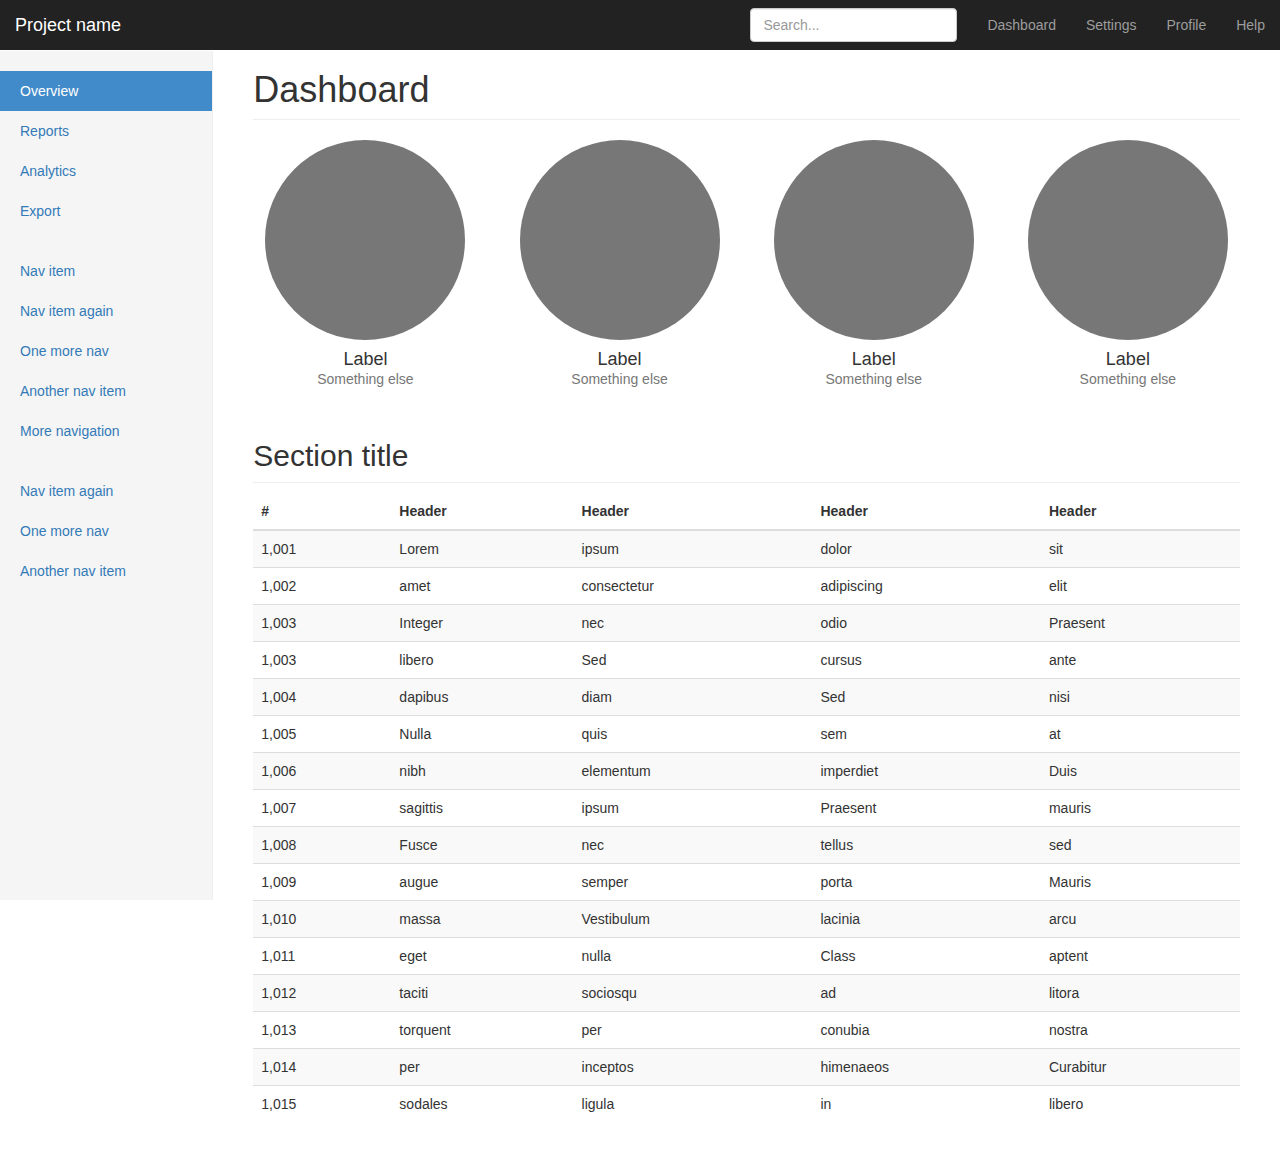
<file: bootstrap-3.3.7-dist/bootstrap-3.3.7/docs/examples/dashboard/index.html>
<!DOCTYPE html>
<html lang="en">
  <head>
    <meta charset="utf-8">
    <meta http-equiv="X-UA-Compatible" content="IE=edge">
    <meta name="viewport" content="width=device-width, initial-scale=1">
    <!-- The above 3 meta tags *must* come first in the head; any other head content must come *after* these tags -->
    <meta name="description" content="">
    <meta name="author" content="">
    <link rel="icon" href="../../favicon.ico">

    <title>Dashboard Template for Bootstrap</title>

    <!-- Bootstrap core CSS -->
    <link href="../../dist/css/bootstrap.min.css" rel="stylesheet">

    <!-- IE10 viewport hack for Surface/desktop Windows 8 bug -->
    <link href="../../assets/css/ie10-viewport-bug-workaround.css" rel="stylesheet">

    <!-- Custom styles for this template -->
    <link href="dashboard.css" rel="stylesheet">

    <!-- Just for debugging purposes. Don't actually copy these 2 lines! -->
    <!--[if lt IE 9]><script src="../../assets/js/ie8-responsive-file-warning.js"></script><![endif]-->
    <script src="../../assets/js/ie-emulation-modes-warning.js"></script>

    <!-- HTML5 shim and Respond.js for IE8 support of HTML5 elements and media queries -->
    <!--[if lt IE 9]>
      <script src="https://oss.maxcdn.com/html5shiv/3.7.3/html5shiv.min.js"></script>
      <script src="https://oss.maxcdn.com/respond/1.4.2/respond.min.js"></script>
    <![endif]-->
  </head>

  <body>

    <nav class="navbar navbar-inverse navbar-fixed-top">
      <div class="container-fluid">
        <div class="navbar-header">
          <button type="button" class="navbar-toggle collapsed" data-toggle="collapse" data-target="#navbar" aria-expanded="false" aria-controls="navbar">
            <span class="sr-only">Toggle navigation</span>
            <span class="icon-bar"></span>
            <span class="icon-bar"></span>
            <span class="icon-bar"></span>
          </button>
          <a class="navbar-brand" href="#">Project name</a>
        </div>
        <div id="navbar" class="navbar-collapse collapse">
          <ul class="nav navbar-nav navbar-right">
            <li><a href="#">Dashboard</a></li>
            <li><a href="#">Settings</a></li>
            <li><a href="#">Profile</a></li>
            <li><a href="#">Help</a></li>
          </ul>
          <form class="navbar-form navbar-right">
            <input type="text" class="form-control" placeholder="Search...">
          </form>
        </div>
      </div>
    </nav>

    <div class="container-fluid">
      <div class="row">
        <div class="col-sm-3 col-md-2 sidebar">
          <ul class="nav nav-sidebar">
            <li class="active"><a href="#">Overview <span class="sr-only">(current)</span></a></li>
            <li><a href="#">Reports</a></li>
            <li><a href="#">Analytics</a></li>
            <li><a href="#">Export</a></li>
          </ul>
          <ul class="nav nav-sidebar">
            <li><a href="">Nav item</a></li>
            <li><a href="">Nav item again</a></li>
            <li><a href="">One more nav</a></li>
            <li><a href="">Another nav item</a></li>
            <li><a href="">More navigation</a></li>
          </ul>
          <ul class="nav nav-sidebar">
            <li><a href="">Nav item again</a></li>
            <li><a href="">One more nav</a></li>
            <li><a href="">Another nav item</a></li>
          </ul>
        </div>
        <div class="col-sm-9 col-sm-offset-3 col-md-10 col-md-offset-2 main">
          <h1 class="page-header">Dashboard</h1>

          <div class="row placeholders">
            <div class="col-xs-6 col-sm-3 placeholder">
              <img src="[data-uri]" width="200" height="200" class="img-responsive" alt="Generic placeholder thumbnail">
              <h4>Label</h4>
              <span class="text-muted">Something else</span>
            </div>
            <div class="col-xs-6 col-sm-3 placeholder">
              <img src="[data-uri]" width="200" height="200" class="img-responsive" alt="Generic placeholder thumbnail">
              <h4>Label</h4>
              <span class="text-muted">Something else</span>
            </div>
            <div class="col-xs-6 col-sm-3 placeholder">
              <img src="[data-uri]" width="200" height="200" class="img-responsive" alt="Generic placeholder thumbnail">
              <h4>Label</h4>
              <span class="text-muted">Something else</span>
            </div>
            <div class="col-xs-6 col-sm-3 placeholder">
              <img src="[data-uri]" width="200" height="200" class="img-responsive" alt="Generic placeholder thumbnail">
              <h4>Label</h4>
              <span class="text-muted">Something else</span>
            </div>
          </div>

          <h2 class="sub-header">Section title</h2>
          <div class="table-responsive">
            <table class="table table-striped">
              <thead>
                <tr>
                  <th>#</th>
                  <th>Header</th>
                  <th>Header</th>
                  <th>Header</th>
                  <th>Header</th>
                </tr>
              </thead>
              <tbody>
                <tr>
                  <td>1,001</td>
                  <td>Lorem</td>
                  <td>ipsum</td>
                  <td>dolor</td>
                  <td>sit</td>
                </tr>
                <tr>
                  <td>1,002</td>
                  <td>amet</td>
                  <td>consectetur</td>
                  <td>adipiscing</td>
                  <td>elit</td>
                </tr>
                <tr>
                  <td>1,003</td>
                  <td>Integer</td>
                  <td>nec</td>
                  <td>odio</td>
                  <td>Praesent</td>
                </tr>
                <tr>
                  <td>1,003</td>
                  <td>libero</td>
                  <td>Sed</td>
                  <td>cursus</td>
                  <td>ante</td>
                </tr>
                <tr>
                  <td>1,004</td>
                  <td>dapibus</td>
                  <td>diam</td>
                  <td>Sed</td>
                  <td>nisi</td>
                </tr>
                <tr>
                  <td>1,005</td>
                  <td>Nulla</td>
                  <td>quis</td>
                  <td>sem</td>
                  <td>at</td>
                </tr>
                <tr>
                  <td>1,006</td>
                  <td>nibh</td>
                  <td>elementum</td>
                  <td>imperdiet</td>
                  <td>Duis</td>
                </tr>
                <tr>
                  <td>1,007</td>
                  <td>sagittis</td>
                  <td>ipsum</td>
                  <td>Praesent</td>
                  <td>mauris</td>
                </tr>
                <tr>
                  <td>1,008</td>
                  <td>Fusce</td>
                  <td>nec</td>
                  <td>tellus</td>
                  <td>sed</td>
                </tr>
                <tr>
                  <td>1,009</td>
                  <td>augue</td>
                  <td>semper</td>
                  <td>porta</td>
                  <td>Mauris</td>
                </tr>
                <tr>
                  <td>1,010</td>
                  <td>massa</td>
                  <td>Vestibulum</td>
                  <td>lacinia</td>
                  <td>arcu</td>
                </tr>
                <tr>
                  <td>1,011</td>
                  <td>eget</td>
                  <td>nulla</td>
                  <td>Class</td>
                  <td>aptent</td>
                </tr>
                <tr>
                  <td>1,012</td>
                  <td>taciti</td>
                  <td>sociosqu</td>
                  <td>ad</td>
                  <td>litora</td>
                </tr>
                <tr>
                  <td>1,013</td>
                  <td>torquent</td>
                  <td>per</td>
                  <td>conubia</td>
                  <td>nostra</td>
                </tr>
                <tr>
                  <td>1,014</td>
                  <td>per</td>
                  <td>inceptos</td>
                  <td>himenaeos</td>
                  <td>Curabitur</td>
                </tr>
                <tr>
                  <td>1,015</td>
                  <td>sodales</td>
                  <td>ligula</td>
                  <td>in</td>
                  <td>libero</td>
                </tr>
              </tbody>
            </table>
          </div>
        </div>
      </div>
    </div>

    <!-- Bootstrap core JavaScript
    ================================================== -->
    <!-- Placed at the end of the document so the pages load faster -->
    <script src="https://ajax.googleapis.com/ajax/libs/jquery/1.12.4/jquery.min.js"></script>
    <script>window.jQuery || document.write('<script src="../../assets/js/vendor/jquery.min.js"><\/script>')</script>
    <script src="../../dist/js/bootstrap.min.js"></script>
    <!-- Just to make our placeholder images work. Don't actually copy the next line! -->
    <script src="../../assets/js/vendor/holder.min.js"></script>
    <!-- IE10 viewport hack for Surface/desktop Windows 8 bug -->
    <script src="../../assets/js/ie10-viewport-bug-workaround.js"></script>
  </body>
</html>
</file>
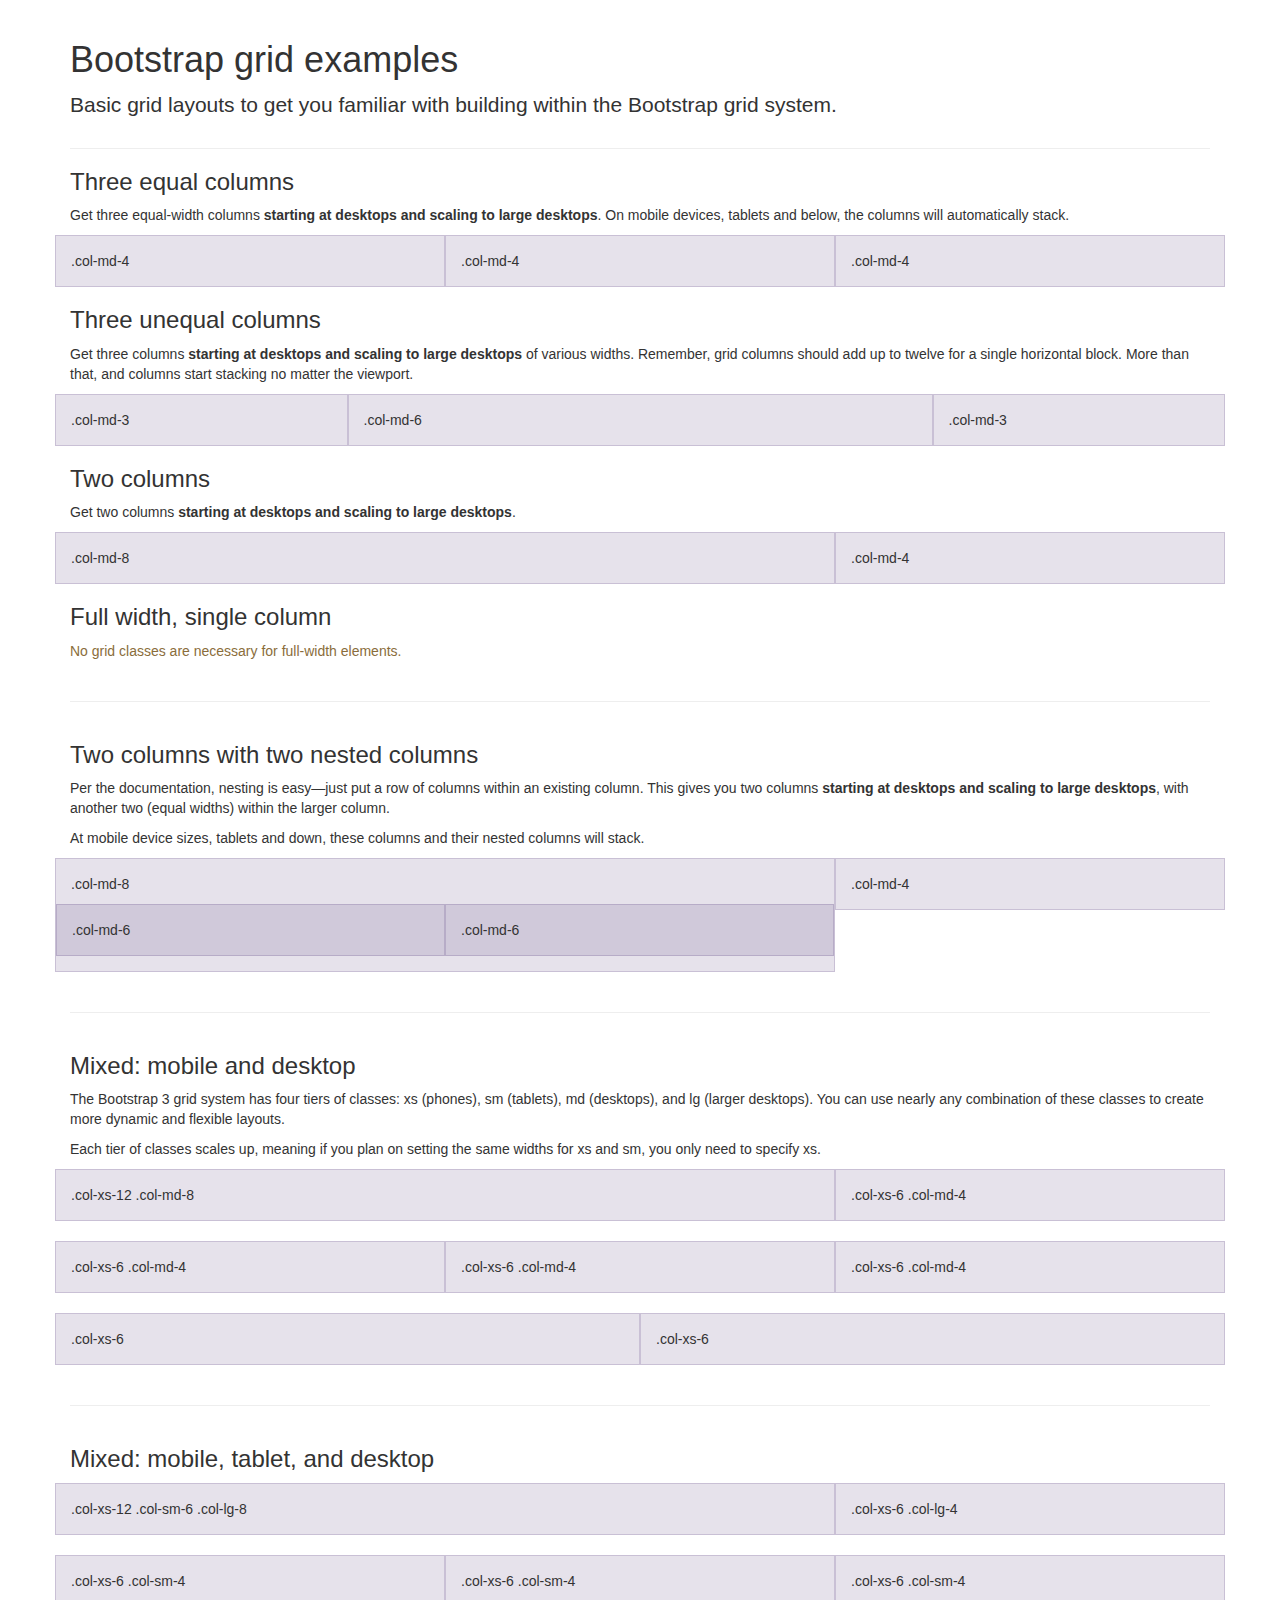
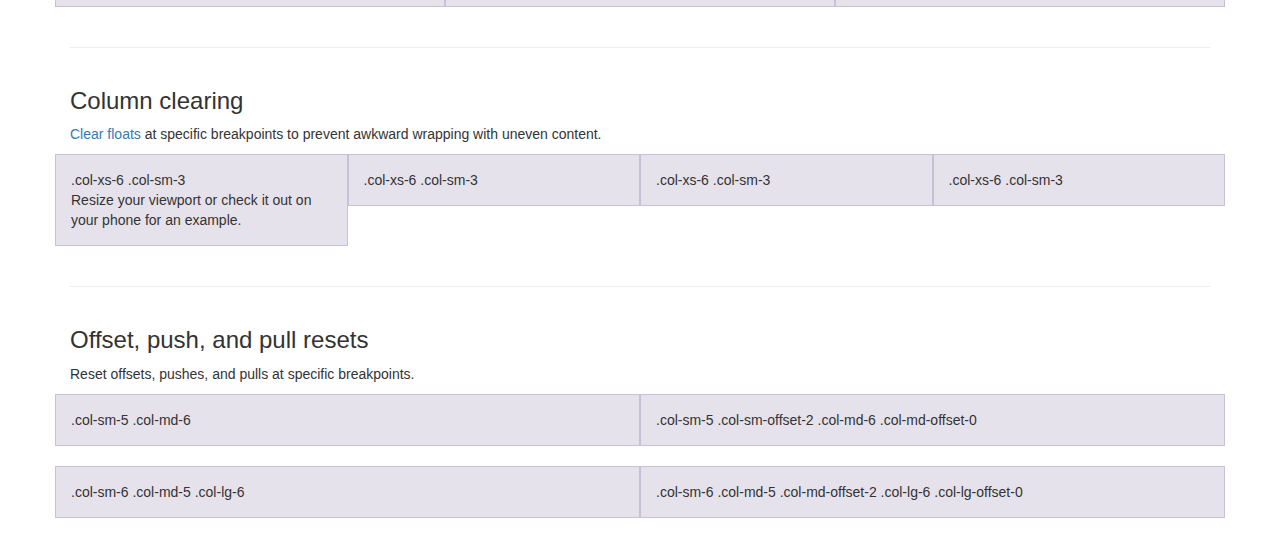
<file: bootstrap-3.3.7-dist/bootstrap-3.3.7/docs/examples/grid/index.html>
<!DOCTYPE html>
<html lang="en">
  <head>
    <meta charset="utf-8">
    <meta http-equiv="X-UA-Compatible" content="IE=edge">
    <meta name="viewport" content="width=device-width, initial-scale=1">
    <!-- The above 3 meta tags *must* come first in the head; any other head content must come *after* these tags -->
    <meta name="description" content="">
    <meta name="author" content="">
    <link rel="icon" href="../../favicon.ico">

    <title>Grid Template for Bootstrap</title>

    <!-- Bootstrap core CSS -->
    <link href="../../dist/css/bootstrap.min.css" rel="stylesheet">

    <!-- IE10 viewport hack for Surface/desktop Windows 8 bug -->
    <link href="../../assets/css/ie10-viewport-bug-workaround.css" rel="stylesheet">

    <!-- Custom styles for this template -->
    <link href="grid.css" rel="stylesheet">

    <!-- Just for debugging purposes. Don't actually copy these 2 lines! -->
    <!--[if lt IE 9]><script src="../../assets/js/ie8-responsive-file-warning.js"></script><![endif]-->
    <script src="../../assets/js/ie-emulation-modes-warning.js"></script>

    <!-- HTML5 shim and Respond.js for IE8 support of HTML5 elements and media queries -->
    <!--[if lt IE 9]>
      <script src="https://oss.maxcdn.com/html5shiv/3.7.3/html5shiv.min.js"></script>
      <script src="https://oss.maxcdn.com/respond/1.4.2/respond.min.js"></script>
    <![endif]-->
  </head>

  <body>
    <div class="container">

      <div class="page-header">
        <h1>Bootstrap grid examples</h1>
        <p class="lead">Basic grid layouts to get you familiar with building within the Bootstrap grid system.</p>
      </div>

      <h3>Three equal columns</h3>
      <p>Get three equal-width columns <strong>starting at desktops and scaling to large desktops</strong>. On mobile devices, tablets and below, the columns will automatically stack.</p>
      <div class="row">
        <div class="col-md-4">.col-md-4</div>
        <div class="col-md-4">.col-md-4</div>
        <div class="col-md-4">.col-md-4</div>
      </div>

      <h3>Three unequal columns</h3>
      <p>Get three columns <strong>starting at desktops and scaling to large desktops</strong> of various widths. Remember, grid columns should add up to twelve for a single horizontal block. More than that, and columns start stacking no matter the viewport.</p>
      <div class="row">
        <div class="col-md-3">.col-md-3</div>
        <div class="col-md-6">.col-md-6</div>
        <div class="col-md-3">.col-md-3</div>
      </div>

      <h3>Two columns</h3>
      <p>Get two columns <strong>starting at desktops and scaling to large desktops</strong>.</p>
      <div class="row">
        <div class="col-md-8">.col-md-8</div>
        <div class="col-md-4">.col-md-4</div>
      </div>

      <h3>Full width, single column</h3>
      <p class="text-warning">No grid classes are necessary for full-width elements.</p>

      <hr>

      <h3>Two columns with two nested columns</h3>
      <p>Per the documentation, nesting is easy—just put a row of columns within an existing column. This gives you two columns <strong>starting at desktops and scaling to large desktops</strong>, with another two (equal widths) within the larger column.</p>
      <p>At mobile device sizes, tablets and down, these columns and their nested columns will stack.</p>
      <div class="row">
        <div class="col-md-8">
          .col-md-8
          <div class="row">
            <div class="col-md-6">.col-md-6</div>
            <div class="col-md-6">.col-md-6</div>
          </div>
        </div>
        <div class="col-md-4">.col-md-4</div>
      </div>

      <hr>

      <h3>Mixed: mobile and desktop</h3>
      <p>The Bootstrap 3 grid system has four tiers of classes: xs (phones), sm (tablets), md (desktops), and lg (larger desktops). You can use nearly any combination of these classes to create more dynamic and flexible layouts.</p>
      <p>Each tier of classes scales up, meaning if you plan on setting the same widths for xs and sm, you only need to specify xs.</p>
      <div class="row">
        <div class="col-xs-12 col-md-8">.col-xs-12 .col-md-8</div>
        <div class="col-xs-6 col-md-4">.col-xs-6 .col-md-4</div>
      </div>
      <div class="row">
        <div class="col-xs-6 col-md-4">.col-xs-6 .col-md-4</div>
        <div class="col-xs-6 col-md-4">.col-xs-6 .col-md-4</div>
        <div class="col-xs-6 col-md-4">.col-xs-6 .col-md-4</div>
      </div>
      <div class="row">
        <div class="col-xs-6">.col-xs-6</div>
        <div class="col-xs-6">.col-xs-6</div>
      </div>

      <hr>

      <h3>Mixed: mobile, tablet, and desktop</h3>
      <p></p>
      <div class="row">
        <div class="col-xs-12 col-sm-6 col-lg-8">.col-xs-12 .col-sm-6 .col-lg-8</div>
        <div class="col-xs-6 col-lg-4">.col-xs-6 .col-lg-4</div>
      </div>
      <div class="row">
        <div class="col-xs-6 col-sm-4">.col-xs-6 .col-sm-4</div>
        <div class="col-xs-6 col-sm-4">.col-xs-6 .col-sm-4</div>
        <div class="col-xs-6 col-sm-4">.col-xs-6 .col-sm-4</div>
      </div>

      <hr>

      <h3>Column clearing</h3>
      <p><a href="http://getbootstrap.com/css/#grid-responsive-resets">Clear floats</a> at specific breakpoints to prevent awkward wrapping with uneven content.</p>
      <div class="row">
        <div class="col-xs-6 col-sm-3">
          .col-xs-6 .col-sm-3
          <br>
          Resize your viewport or check it out on your phone for an example.
        </div>
        <div class="col-xs-6 col-sm-3">.col-xs-6 .col-sm-3</div>

        <!-- Add the extra clearfix for only the required viewport -->
        <div class="clearfix visible-xs"></div>

        <div class="col-xs-6 col-sm-3">.col-xs-6 .col-sm-3</div>
        <div class="col-xs-6 col-sm-3">.col-xs-6 .col-sm-3</div>
      </div>

      <hr>

      <h3>Offset, push, and pull resets</h3>
      <p>Reset offsets, pushes, and pulls at specific breakpoints.</p>
      <div class="row">
        <div class="col-sm-5 col-md-6">.col-sm-5 .col-md-6</div>
        <div class="col-sm-5 col-sm-offset-2 col-md-6 col-md-offset-0">.col-sm-5 .col-sm-offset-2 .col-md-6 .col-md-offset-0</div>
      </div>
      <div class="row">
        <div class="col-sm-6 col-md-5 col-lg-6">.col-sm-6 .col-md-5 .col-lg-6</div>
        <div class="col-sm-6 col-md-5 col-md-offset-2 col-lg-6 col-lg-offset-0">.col-sm-6 .col-md-5 .col-md-offset-2 .col-lg-6 .col-lg-offset-0</div>
      </div>


    </div> <!-- /container -->


    <!-- IE10 viewport hack for Surface/desktop Windows 8 bug -->
    <script src="../../assets/js/ie10-viewport-bug-workaround.js"></script>
  </body>
</html>
</file>
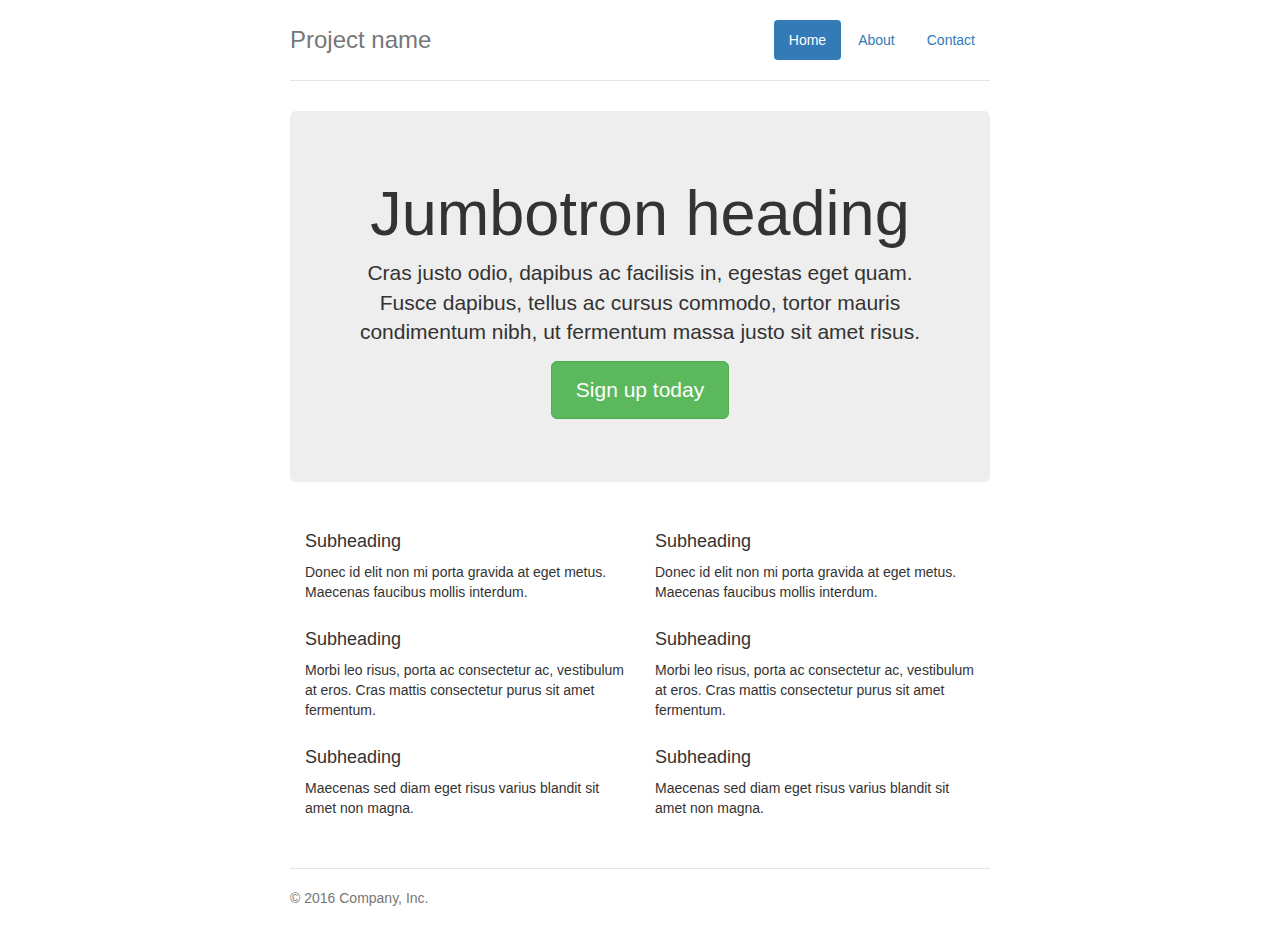
<file: bootstrap-3.3.7-dist/bootstrap-3.3.7/docs/examples/jumbotron-narrow/index.html>
<!DOCTYPE html>
<html lang="en">
  <head>
    <meta charset="utf-8">
    <meta http-equiv="X-UA-Compatible" content="IE=edge">
    <meta name="viewport" content="width=device-width, initial-scale=1">
    <!-- The above 3 meta tags *must* come first in the head; any other head content must come *after* these tags -->
    <meta name="description" content="">
    <meta name="author" content="">
    <link rel="icon" href="../../favicon.ico">

    <title>Narrow Jumbotron Template for Bootstrap</title>

    <!-- Bootstrap core CSS -->
    <link href="../../dist/css/bootstrap.min.css" rel="stylesheet">

    <!-- IE10 viewport hack for Surface/desktop Windows 8 bug -->
    <link href="../../assets/css/ie10-viewport-bug-workaround.css" rel="stylesheet">

    <!-- Custom styles for this template -->
    <link href="jumbotron-narrow.css" rel="stylesheet">

    <!-- Just for debugging purposes. Don't actually copy these 2 lines! -->
    <!--[if lt IE 9]><script src="../../assets/js/ie8-responsive-file-warning.js"></script><![endif]-->
    <script src="../../assets/js/ie-emulation-modes-warning.js"></script>

    <!-- HTML5 shim and Respond.js for IE8 support of HTML5 elements and media queries -->
    <!--[if lt IE 9]>
      <script src="https://oss.maxcdn.com/html5shiv/3.7.3/html5shiv.min.js"></script>
      <script src="https://oss.maxcdn.com/respond/1.4.2/respond.min.js"></script>
    <![endif]-->
  </head>

  <body>

    <div class="container">
      <div class="header clearfix">
        <nav>
          <ul class="nav nav-pills pull-right">
            <li role="presentation" class="active"><a href="#">Home</a></li>
            <li role="presentation"><a href="#">About</a></li>
            <li role="presentation"><a href="#">Contact</a></li>
          </ul>
        </nav>
        <h3 class="text-muted">Project name</h3>
      </div>

      <div class="jumbotron">
        <h1>Jumbotron heading</h1>
        <p class="lead">Cras justo odio, dapibus ac facilisis in, egestas eget quam. Fusce dapibus, tellus ac cursus commodo, tortor mauris condimentum nibh, ut fermentum massa justo sit amet risus.</p>
        <p><a class="btn btn-lg btn-success" href="#" role="button">Sign up today</a></p>
      </div>

      <div class="row marketing">
        <div class="col-lg-6">
          <h4>Subheading</h4>
          <p>Donec id elit non mi porta gravida at eget metus. Maecenas faucibus mollis interdum.</p>

          <h4>Subheading</h4>
          <p>Morbi leo risus, porta ac consectetur ac, vestibulum at eros. Cras mattis consectetur purus sit amet fermentum.</p>

          <h4>Subheading</h4>
          <p>Maecenas sed diam eget risus varius blandit sit amet non magna.</p>
        </div>

        <div class="col-lg-6">
          <h4>Subheading</h4>
          <p>Donec id elit non mi porta gravida at eget metus. Maecenas faucibus mollis interdum.</p>

          <h4>Subheading</h4>
          <p>Morbi leo risus, porta ac consectetur ac, vestibulum at eros. Cras mattis consectetur purus sit amet fermentum.</p>

          <h4>Subheading</h4>
          <p>Maecenas sed diam eget risus varius blandit sit amet non magna.</p>
        </div>
      </div>

      <footer class="footer">
        <p>&copy; 2016 Company, Inc.</p>
      </footer>

    </div> <!-- /container -->


    <!-- IE10 viewport hack for Surface/desktop Windows 8 bug -->
    <script src="../../assets/js/ie10-viewport-bug-workaround.js"></script>
  </body>
</html>
</file>
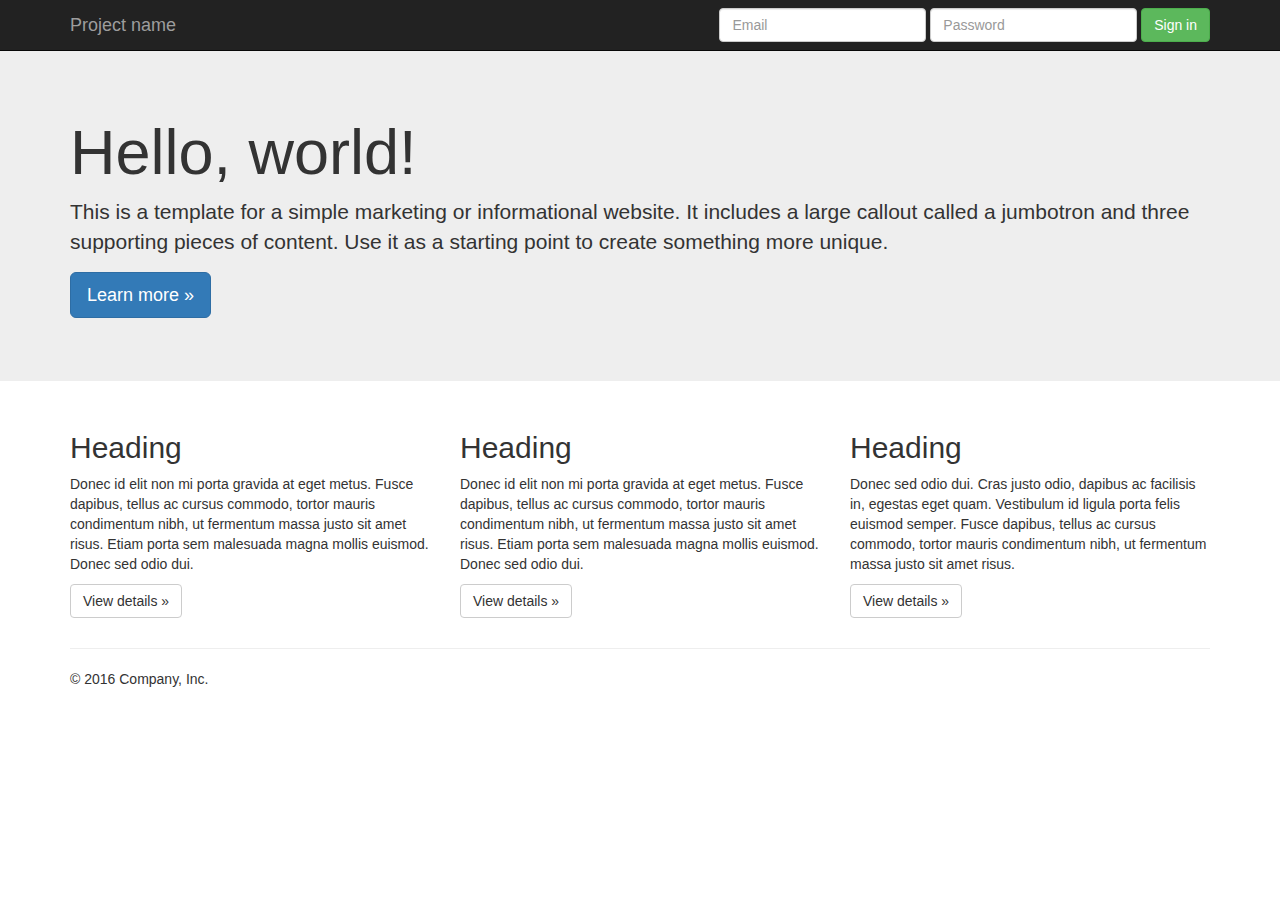
<file: bootstrap-3.3.7-dist/bootstrap-3.3.7/docs/examples/jumbotron/index.html>
<!DOCTYPE html>
<html lang="en">
  <head>
    <meta charset="utf-8">
    <meta http-equiv="X-UA-Compatible" content="IE=edge">
    <meta name="viewport" content="width=device-width, initial-scale=1">
    <!-- The above 3 meta tags *must* come first in the head; any other head content must come *after* these tags -->
    <meta name="description" content="">
    <meta name="author" content="">
    <link rel="icon" href="../../favicon.ico">

    <title>Jumbotron Template for Bootstrap</title>

    <!-- Bootstrap core CSS -->
    <link href="../../dist/css/bootstrap.min.css" rel="stylesheet">

    <!-- IE10 viewport hack for Surface/desktop Windows 8 bug -->
    <link href="../../assets/css/ie10-viewport-bug-workaround.css" rel="stylesheet">

    <!-- Custom styles for this template -->
    <link href="jumbotron.css" rel="stylesheet">

    <!-- Just for debugging purposes. Don't actually copy these 2 lines! -->
    <!--[if lt IE 9]><script src="../../assets/js/ie8-responsive-file-warning.js"></script><![endif]-->
    <script src="../../assets/js/ie-emulation-modes-warning.js"></script>

    <!-- HTML5 shim and Respond.js for IE8 support of HTML5 elements and media queries -->
    <!--[if lt IE 9]>
      <script src="https://oss.maxcdn.com/html5shiv/3.7.3/html5shiv.min.js"></script>
      <script src="https://oss.maxcdn.com/respond/1.4.2/respond.min.js"></script>
    <![endif]-->
  </head>

  <body>

    <nav class="navbar navbar-inverse navbar-fixed-top">
      <div class="container">
        <div class="navbar-header">
          <button type="button" class="navbar-toggle collapsed" data-toggle="collapse" data-target="#navbar" aria-expanded="false" aria-controls="navbar">
            <span class="sr-only">Toggle navigation</span>
            <span class="icon-bar"></span>
            <span class="icon-bar"></span>
            <span class="icon-bar"></span>
          </button>
          <a class="navbar-brand" href="#">Project name</a>
        </div>
        <div id="navbar" class="navbar-collapse collapse">
          <form class="navbar-form navbar-right">
            <div class="form-group">
              <input type="text" placeholder="Email" class="form-control">
            </div>
            <div class="form-group">
              <input type="password" placeholder="Password" class="form-control">
            </div>
            <button type="submit" class="btn btn-success">Sign in</button>
          </form>
        </div><!--/.navbar-collapse -->
      </div>
    </nav>

    <!-- Main jumbotron for a primary marketing message or call to action -->
    <div class="jumbotron">
      <div class="container">
        <h1>Hello, world!</h1>
        <p>This is a template for a simple marketing or informational website. It includes a large callout called a jumbotron and three supporting pieces of content. Use it as a starting point to create something more unique.</p>
        <p><a class="btn btn-primary btn-lg" href="#" role="button">Learn more &raquo;</a></p>
      </div>
    </div>

    <div class="container">
      <!-- Example row of columns -->
      <div class="row">
        <div class="col-md-4">
          <h2>Heading</h2>
          <p>Donec id elit non mi porta gravida at eget metus. Fusce dapibus, tellus ac cursus commodo, tortor mauris condimentum nibh, ut fermentum massa justo sit amet risus. Etiam porta sem malesuada magna mollis euismod. Donec sed odio dui. </p>
          <p><a class="btn btn-default" href="#" role="button">View details &raquo;</a></p>
        </div>
        <div class="col-md-4">
          <h2>Heading</h2>
          <p>Donec id elit non mi porta gravida at eget metus. Fusce dapibus, tellus ac cursus commodo, tortor mauris condimentum nibh, ut fermentum massa justo sit amet risus. Etiam porta sem malesuada magna mollis euismod. Donec sed odio dui. </p>
          <p><a class="btn btn-default" href="#" role="button">View details &raquo;</a></p>
       </div>
        <div class="col-md-4">
          <h2>Heading</h2>
          <p>Donec sed odio dui. Cras justo odio, dapibus ac facilisis in, egestas eget quam. Vestibulum id ligula porta felis euismod semper. Fusce dapibus, tellus ac cursus commodo, tortor mauris condimentum nibh, ut fermentum massa justo sit amet risus.</p>
          <p><a class="btn btn-default" href="#" role="button">View details &raquo;</a></p>
        </div>
      </div>

      <hr>

      <footer>
        <p>&copy; 2016 Company, Inc.</p>
      </footer>
    </div> <!-- /container -->


    <!-- Bootstrap core JavaScript
    ================================================== -->
    <!-- Placed at the end of the document so the pages load faster -->
    <script src="https://ajax.googleapis.com/ajax/libs/jquery/1.12.4/jquery.min.js"></script>
    <script>window.jQuery || document.write('<script src="../../assets/js/vendor/jquery.min.js"><\/script>')</script>
    <script src="../../dist/js/bootstrap.min.js"></script>
    <!-- IE10 viewport hack for Surface/desktop Windows 8 bug -->
    <script src="../../assets/js/ie10-viewport-bug-workaround.js"></script>
  </body>
</html>
</file>
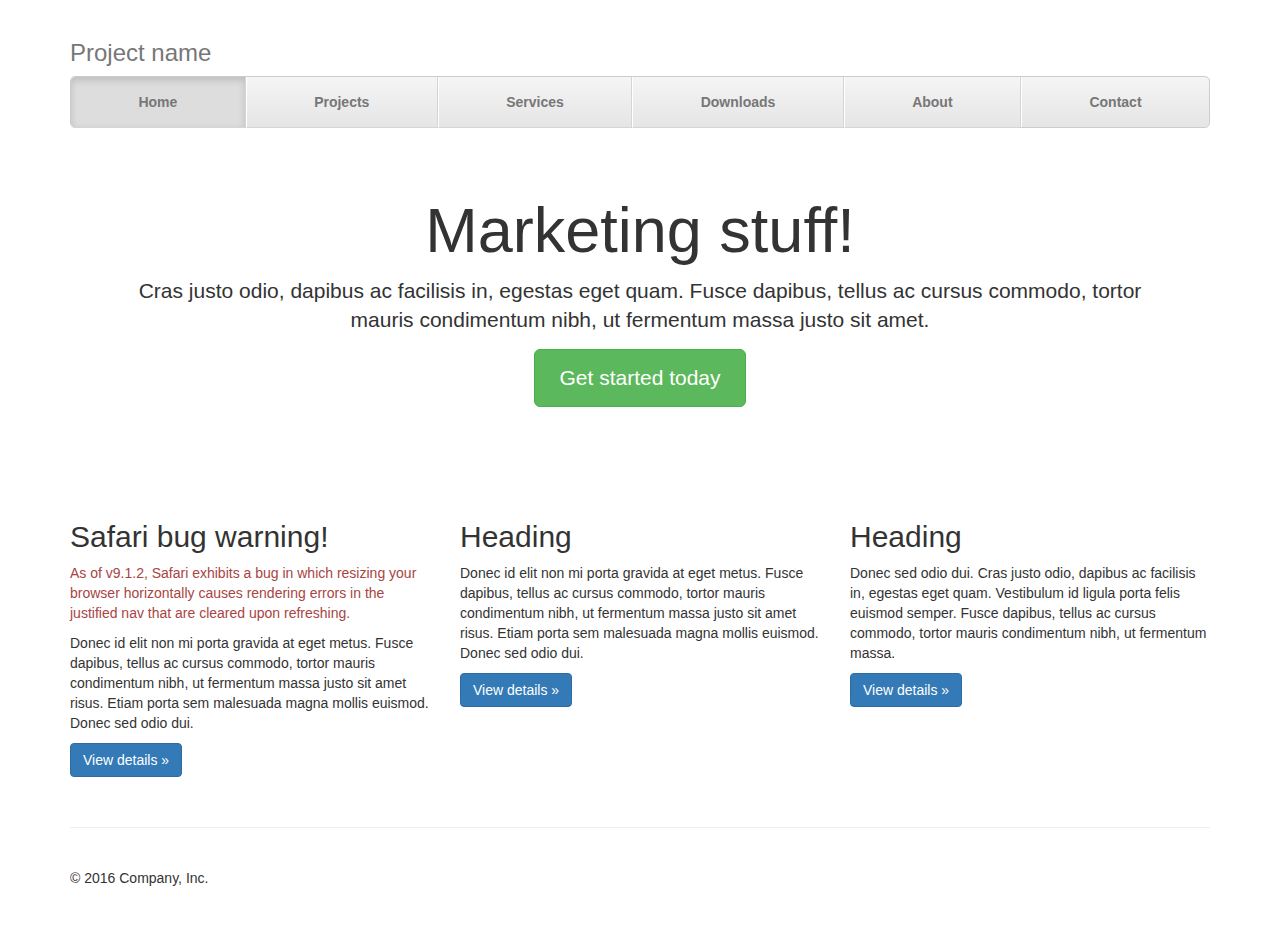
<file: bootstrap-3.3.7-dist/bootstrap-3.3.7/docs/examples/justified-nav/index.html>
<!DOCTYPE html>
<html lang="en">
  <head>
    <meta charset="utf-8">
    <meta http-equiv="X-UA-Compatible" content="IE=edge">
    <meta name="viewport" content="width=device-width, initial-scale=1">
    <!-- The above 3 meta tags *must* come first in the head; any other head content must come *after* these tags -->
    <meta name="description" content="">
    <meta name="author" content="">
    <link rel="icon" href="../../favicon.ico">

    <title>Justified Nav Template for Bootstrap</title>

    <!-- Bootstrap core CSS -->
    <link href="../../dist/css/bootstrap.min.css" rel="stylesheet">

    <!-- IE10 viewport hack for Surface/desktop Windows 8 bug -->
    <link href="../../assets/css/ie10-viewport-bug-workaround.css" rel="stylesheet">

    <!-- Custom styles for this template -->
    <link href="justified-nav.css" rel="stylesheet">

    <!-- Just for debugging purposes. Don't actually copy these 2 lines! -->
    <!--[if lt IE 9]><script src="../../assets/js/ie8-responsive-file-warning.js"></script><![endif]-->
    <script src="../../assets/js/ie-emulation-modes-warning.js"></script>

    <!-- HTML5 shim and Respond.js for IE8 support of HTML5 elements and media queries -->
    <!--[if lt IE 9]>
      <script src="https://oss.maxcdn.com/html5shiv/3.7.3/html5shiv.min.js"></script>
      <script src="https://oss.maxcdn.com/respond/1.4.2/respond.min.js"></script>
    <![endif]-->
  </head>

  <body>

    <div class="container">

      <!-- The justified navigation menu is meant for single line per list item.
           Multiple lines will require custom code not provided by Bootstrap. -->
      <div class="masthead">
        <h3 class="text-muted">Project name</h3>
        <nav>
          <ul class="nav nav-justified">
            <li class="active"><a href="#">Home</a></li>
            <li><a href="#">Projects</a></li>
            <li><a href="#">Services</a></li>
            <li><a href="#">Downloads</a></li>
            <li><a href="#">About</a></li>
            <li><a href="#">Contact</a></li>
          </ul>
        </nav>
      </div>

      <!-- Jumbotron -->
      <div class="jumbotron">
        <h1>Marketing stuff!</h1>
        <p class="lead">Cras justo odio, dapibus ac facilisis in, egestas eget quam. Fusce dapibus, tellus ac cursus commodo, tortor mauris condimentum nibh, ut fermentum massa justo sit amet.</p>
        <p><a class="btn btn-lg btn-success" href="#" role="button">Get started today</a></p>
      </div>

      <!-- Example row of columns -->
      <div class="row">
        <div class="col-lg-4">
          <h2>Safari bug warning!</h2>
          <p class="text-danger">As of v9.1.2, Safari exhibits a bug in which resizing your browser horizontally causes rendering errors in the justified nav that are cleared upon refreshing.</p>
          <p>Donec id elit non mi porta gravida at eget metus. Fusce dapibus, tellus ac cursus commodo, tortor mauris condimentum nibh, ut fermentum massa justo sit amet risus. Etiam porta sem malesuada magna mollis euismod. Donec sed odio dui. </p>
          <p><a class="btn btn-primary" href="#" role="button">View details &raquo;</a></p>
        </div>
        <div class="col-lg-4">
          <h2>Heading</h2>
          <p>Donec id elit non mi porta gravida at eget metus. Fusce dapibus, tellus ac cursus commodo, tortor mauris condimentum nibh, ut fermentum massa justo sit amet risus. Etiam porta sem malesuada magna mollis euismod. Donec sed odio dui. </p>
          <p><a class="btn btn-primary" href="#" role="button">View details &raquo;</a></p>
       </div>
        <div class="col-lg-4">
          <h2>Heading</h2>
          <p>Donec sed odio dui. Cras justo odio, dapibus ac facilisis in, egestas eget quam. Vestibulum id ligula porta felis euismod semper. Fusce dapibus, tellus ac cursus commodo, tortor mauris condimentum nibh, ut fermentum massa.</p>
          <p><a class="btn btn-primary" href="#" role="button">View details &raquo;</a></p>
        </div>
      </div>

      <!-- Site footer -->
      <footer class="footer">
        <p>&copy; 2016 Company, Inc.</p>
      </footer>

    </div> <!-- /container -->


    <!-- IE10 viewport hack for Surface/desktop Windows 8 bug -->
    <script src="../../assets/js/ie10-viewport-bug-workaround.js"></script>
  </body>
</html>
</file>
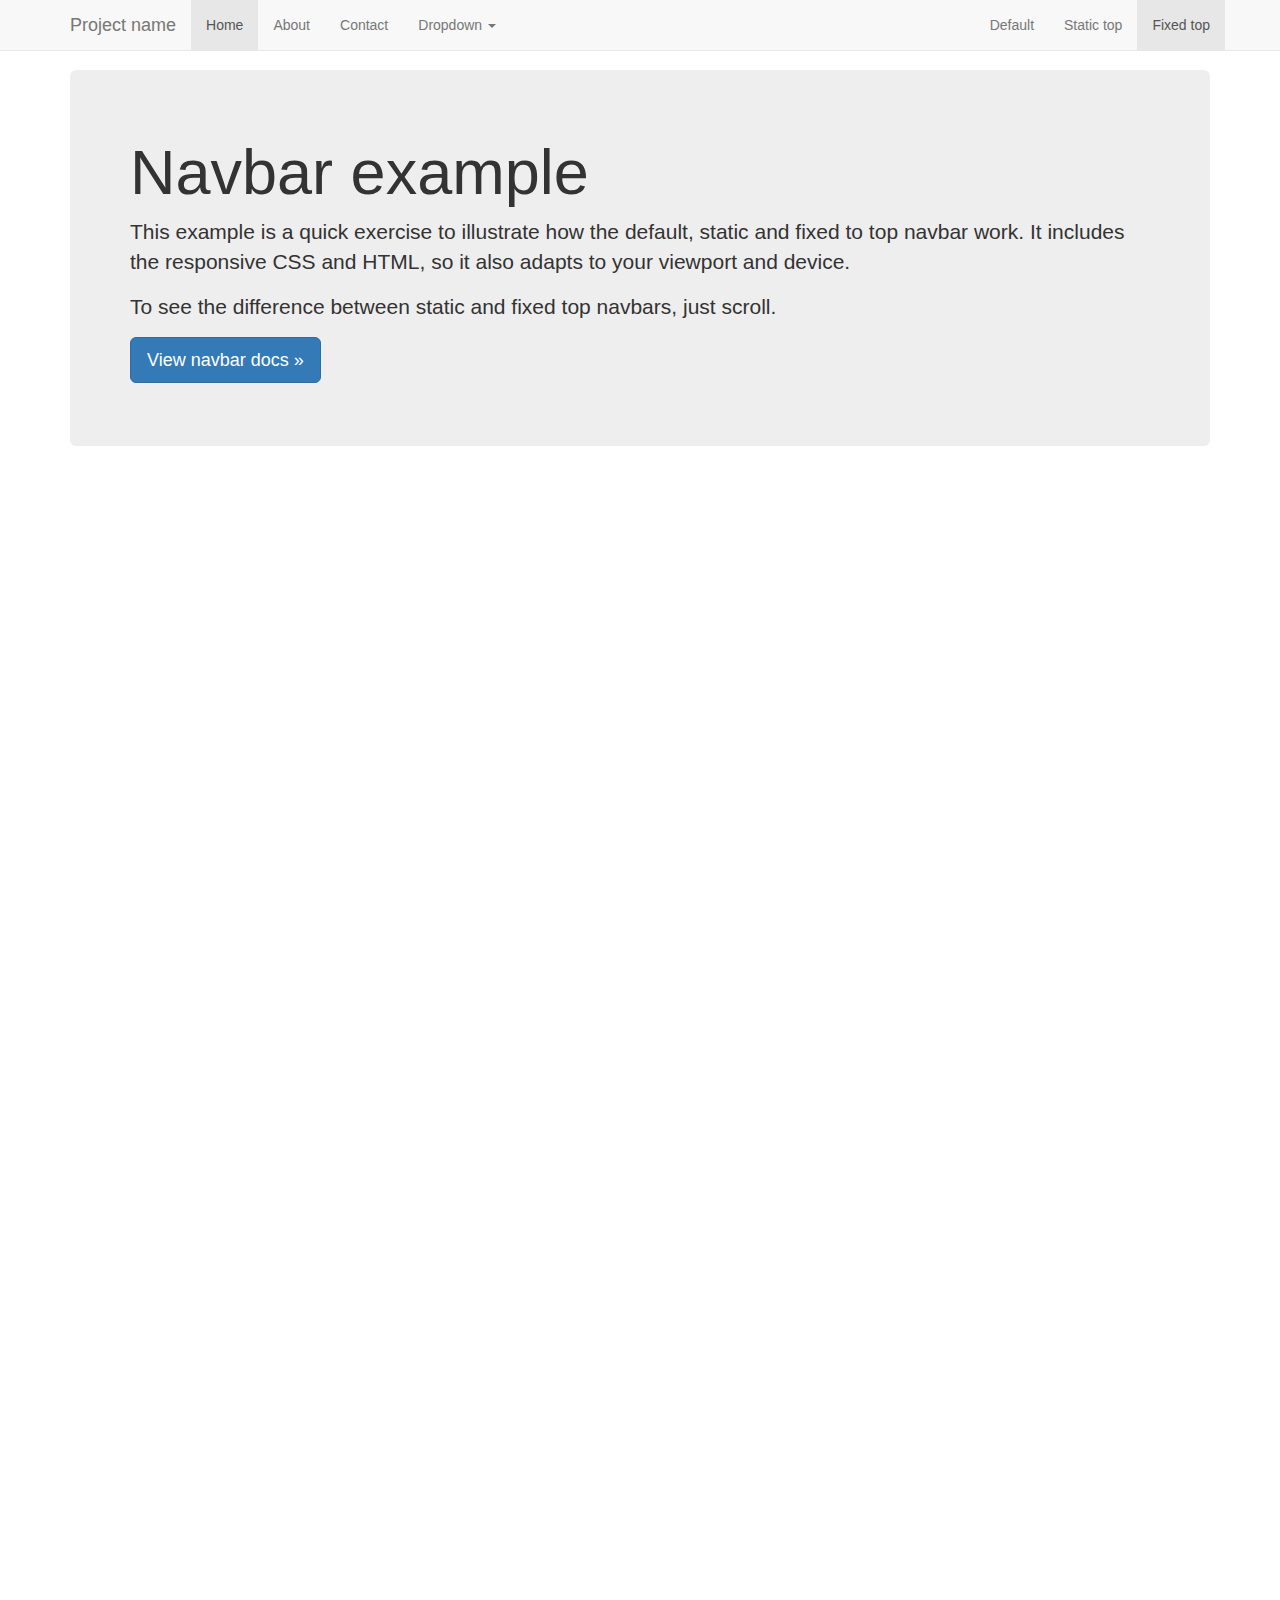
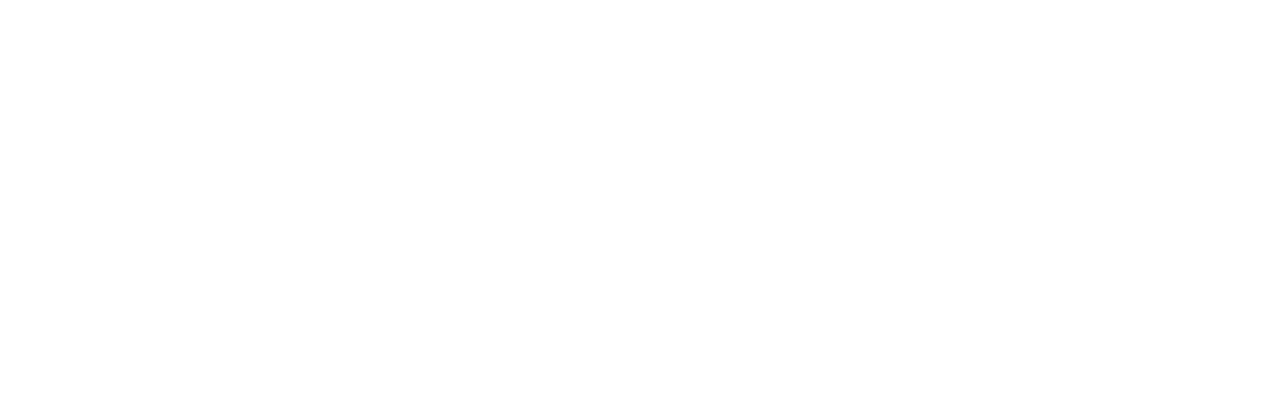
<file: bootstrap-3.3.7-dist/bootstrap-3.3.7/docs/examples/navbar-fixed-top/index.html>
<!DOCTYPE html>
<html lang="en">
  <head>
    <meta charset="utf-8">
    <meta http-equiv="X-UA-Compatible" content="IE=edge">
    <meta name="viewport" content="width=device-width, initial-scale=1">
    <!-- The above 3 meta tags *must* come first in the head; any other head content must come *after* these tags -->
    <meta name="description" content="">
    <meta name="author" content="">
    <link rel="icon" href="../../favicon.ico">

    <title>Fixed Top Navbar Example for Bootstrap</title>

    <!-- Bootstrap core CSS -->
    <link href="../../dist/css/bootstrap.min.css" rel="stylesheet">

    <!-- IE10 viewport hack for Surface/desktop Windows 8 bug -->
    <link href="../../assets/css/ie10-viewport-bug-workaround.css" rel="stylesheet">

    <!-- Custom styles for this template -->
    <link href="navbar-fixed-top.css" rel="stylesheet">

    <!-- Just for debugging purposes. Don't actually copy these 2 lines! -->
    <!--[if lt IE 9]><script src="../../assets/js/ie8-responsive-file-warning.js"></script><![endif]-->
    <script src="../../assets/js/ie-emulation-modes-warning.js"></script>

    <!-- HTML5 shim and Respond.js for IE8 support of HTML5 elements and media queries -->
    <!--[if lt IE 9]>
      <script src="https://oss.maxcdn.com/html5shiv/3.7.3/html5shiv.min.js"></script>
      <script src="https://oss.maxcdn.com/respond/1.4.2/respond.min.js"></script>
    <![endif]-->
  </head>

  <body>

    <!-- Fixed navbar -->
    <nav class="navbar navbar-default navbar-fixed-top">
      <div class="container">
        <div class="navbar-header">
          <button type="button" class="navbar-toggle collapsed" data-toggle="collapse" data-target="#navbar" aria-expanded="false" aria-controls="navbar">
            <span class="sr-only">Toggle navigation</span>
            <span class="icon-bar"></span>
            <span class="icon-bar"></span>
            <span class="icon-bar"></span>
          </button>
          <a class="navbar-brand" href="#">Project name</a>
        </div>
        <div id="navbar" class="navbar-collapse collapse">
          <ul class="nav navbar-nav">
            <li class="active"><a href="#">Home</a></li>
            <li><a href="#about">About</a></li>
            <li><a href="#contact">Contact</a></li>
            <li class="dropdown">
              <a href="#" class="dropdown-toggle" data-toggle="dropdown" role="button" aria-haspopup="true" aria-expanded="false">Dropdown <span class="caret"></span></a>
              <ul class="dropdown-menu">
                <li><a href="#">Action</a></li>
                <li><a href="#">Another action</a></li>
                <li><a href="#">Something else here</a></li>
                <li role="separator" class="divider"></li>
                <li class="dropdown-header">Nav header</li>
                <li><a href="#">Separated link</a></li>
                <li><a href="#">One more separated link</a></li>
              </ul>
            </li>
          </ul>
          <ul class="nav navbar-nav navbar-right">
            <li><a href="../navbar/">Default</a></li>
            <li><a href="../navbar-static-top/">Static top</a></li>
            <li class="active"><a href="./">Fixed top <span class="sr-only">(current)</span></a></li>
          </ul>
        </div><!--/.nav-collapse -->
      </div>
    </nav>

    <div class="container">

      <!-- Main component for a primary marketing message or call to action -->
      <div class="jumbotron">
        <h1>Navbar example</h1>
        <p>This example is a quick exercise to illustrate how the default, static and fixed to top navbar work. It includes the responsive CSS and HTML, so it also adapts to your viewport and device.</p>
        <p>To see the difference between static and fixed top navbars, just scroll.</p>
        <p>
          <a class="btn btn-lg btn-primary" href="../../components/#navbar" role="button">View navbar docs &raquo;</a>
        </p>
      </div>

    </div> <!-- /container -->


    <!-- Bootstrap core JavaScript
    ================================================== -->
    <!-- Placed at the end of the document so the pages load faster -->
    <script src="https://ajax.googleapis.com/ajax/libs/jquery/1.12.4/jquery.min.js"></script>
    <script>window.jQuery || document.write('<script src="../../assets/js/vendor/jquery.min.js"><\/script>')</script>
    <script src="../../dist/js/bootstrap.min.js"></script>
    <!-- IE10 viewport hack for Surface/desktop Windows 8 bug -->
    <script src="../../assets/js/ie10-viewport-bug-workaround.js"></script>
  </body>
</html>
</file>
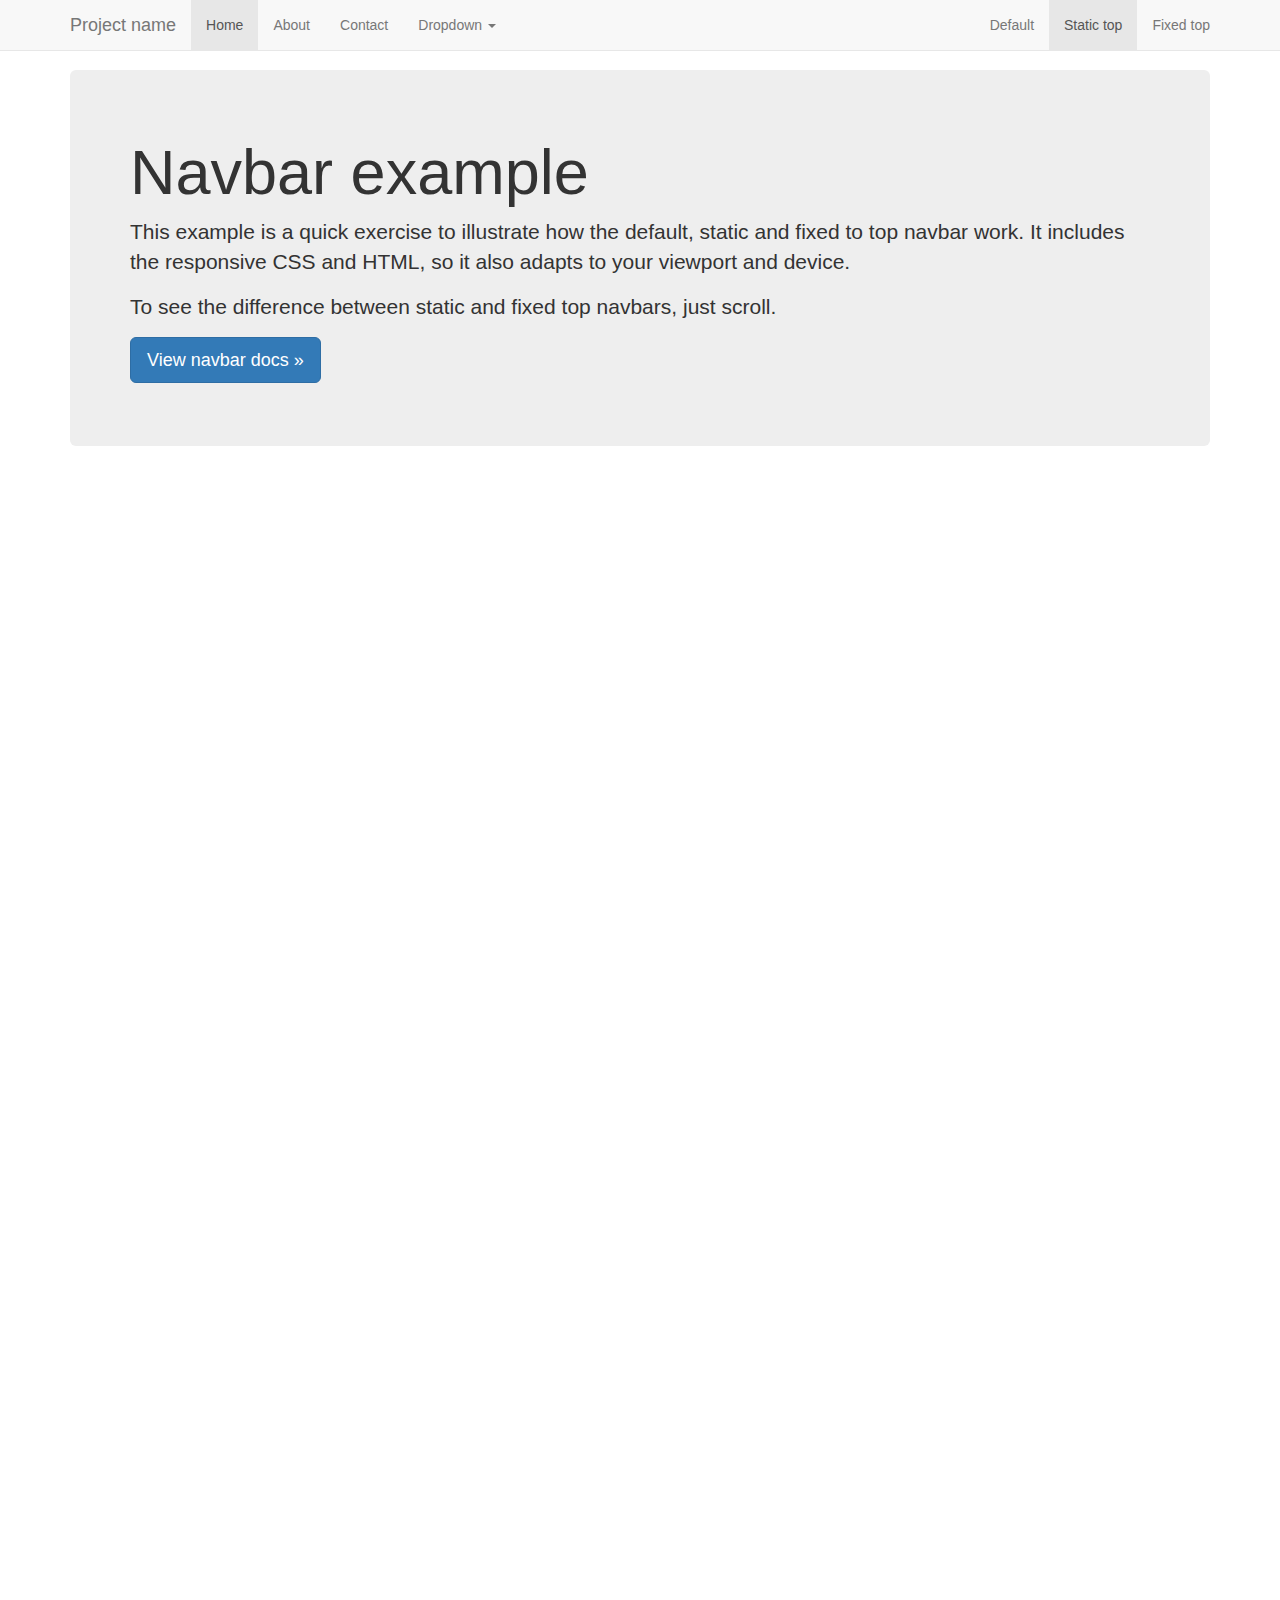
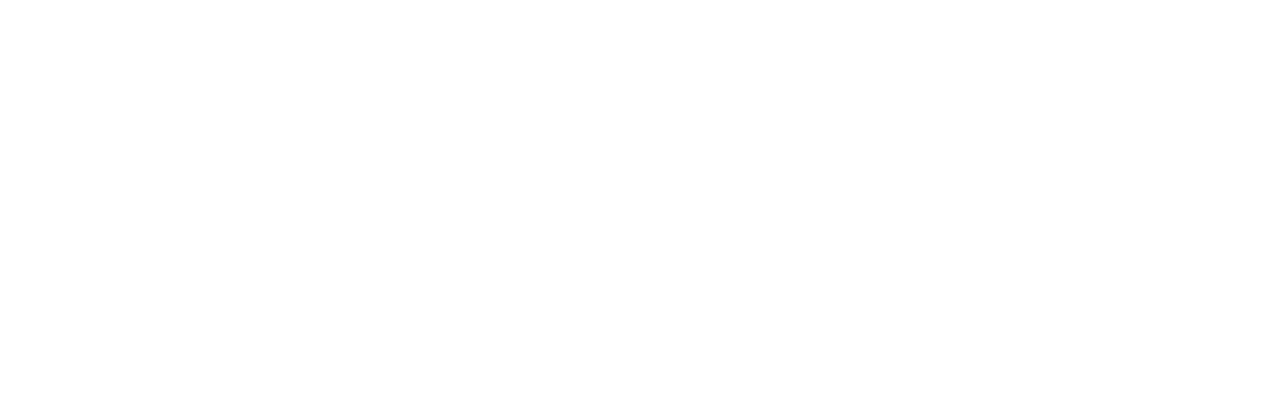
<file: bootstrap-3.3.7-dist/bootstrap-3.3.7/docs/examples/navbar-static-top/index.html>
<!DOCTYPE html>
<html lang="en">
  <head>
    <meta charset="utf-8">
    <meta http-equiv="X-UA-Compatible" content="IE=edge">
    <meta name="viewport" content="width=device-width, initial-scale=1">
    <!-- The above 3 meta tags *must* come first in the head; any other head content must come *after* these tags -->
    <meta name="description" content="">
    <meta name="author" content="">
    <link rel="icon" href="../../favicon.ico">

    <title>Static Top Navbar Example for Bootstrap</title>

    <!-- Bootstrap core CSS -->
    <link href="../../dist/css/bootstrap.min.css" rel="stylesheet">

    <!-- IE10 viewport hack for Surface/desktop Windows 8 bug -->
    <link href="../../assets/css/ie10-viewport-bug-workaround.css" rel="stylesheet">

    <!-- Custom styles for this template -->
    <link href="navbar-static-top.css" rel="stylesheet">

    <!-- Just for debugging purposes. Don't actually copy these 2 lines! -->
    <!--[if lt IE 9]><script src="../../assets/js/ie8-responsive-file-warning.js"></script><![endif]-->
    <script src="../../assets/js/ie-emulation-modes-warning.js"></script>

    <!-- HTML5 shim and Respond.js for IE8 support of HTML5 elements and media queries -->
    <!--[if lt IE 9]>
      <script src="https://oss.maxcdn.com/html5shiv/3.7.3/html5shiv.min.js"></script>
      <script src="https://oss.maxcdn.com/respond/1.4.2/respond.min.js"></script>
    <![endif]-->
  </head>

  <body>

    <!-- Static navbar -->
    <nav class="navbar navbar-default navbar-static-top">
      <div class="container">
        <div class="navbar-header">
          <button type="button" class="navbar-toggle collapsed" data-toggle="collapse" data-target="#navbar" aria-expanded="false" aria-controls="navbar">
            <span class="sr-only">Toggle navigation</span>
            <span class="icon-bar"></span>
            <span class="icon-bar"></span>
            <span class="icon-bar"></span>
          </button>
          <a class="navbar-brand" href="#">Project name</a>
        </div>
        <div id="navbar" class="navbar-collapse collapse">
          <ul class="nav navbar-nav">
            <li class="active"><a href="#">Home</a></li>
            <li><a href="#about">About</a></li>
            <li><a href="#contact">Contact</a></li>
            <li class="dropdown">
              <a href="#" class="dropdown-toggle" data-toggle="dropdown" role="button" aria-haspopup="true" aria-expanded="false">Dropdown <span class="caret"></span></a>
              <ul class="dropdown-menu">
                <li><a href="#">Action</a></li>
                <li><a href="#">Another action</a></li>
                <li><a href="#">Something else here</a></li>
                <li role="separator" class="divider"></li>
                <li class="dropdown-header">Nav header</li>
                <li><a href="#">Separated link</a></li>
                <li><a href="#">One more separated link</a></li>
              </ul>
            </li>
          </ul>
          <ul class="nav navbar-nav navbar-right">
            <li><a href="../navbar/">Default</a></li>
            <li class="active"><a href="./">Static top <span class="sr-only">(current)</span></a></li>
            <li><a href="../navbar-fixed-top/">Fixed top</a></li>
          </ul>
        </div><!--/.nav-collapse -->
      </div>
    </nav>


    <div class="container">

      <!-- Main component for a primary marketing message or call to action -->
      <div class="jumbotron">
        <h1>Navbar example</h1>
        <p>This example is a quick exercise to illustrate how the default, static and fixed to top navbar work. It includes the responsive CSS and HTML, so it also adapts to your viewport and device.</p>
        <p>To see the difference between static and fixed top navbars, just scroll.</p>
        <p>
          <a class="btn btn-lg btn-primary" href="../../components/#navbar" role="button">View navbar docs &raquo;</a>
        </p>
      </div>

    </div> <!-- /container -->


    <!-- Bootstrap core JavaScript
    ================================================== -->
    <!-- Placed at the end of the document so the pages load faster -->
    <script src="https://ajax.googleapis.com/ajax/libs/jquery/1.12.4/jquery.min.js"></script>
    <script>window.jQuery || document.write('<script src="../../assets/js/vendor/jquery.min.js"><\/script>')</script>
    <script src="../../dist/js/bootstrap.min.js"></script>
    <!-- IE10 viewport hack for Surface/desktop Windows 8 bug -->
    <script src="../../assets/js/ie10-viewport-bug-workaround.js"></script>
  </body>
</html>
</file>
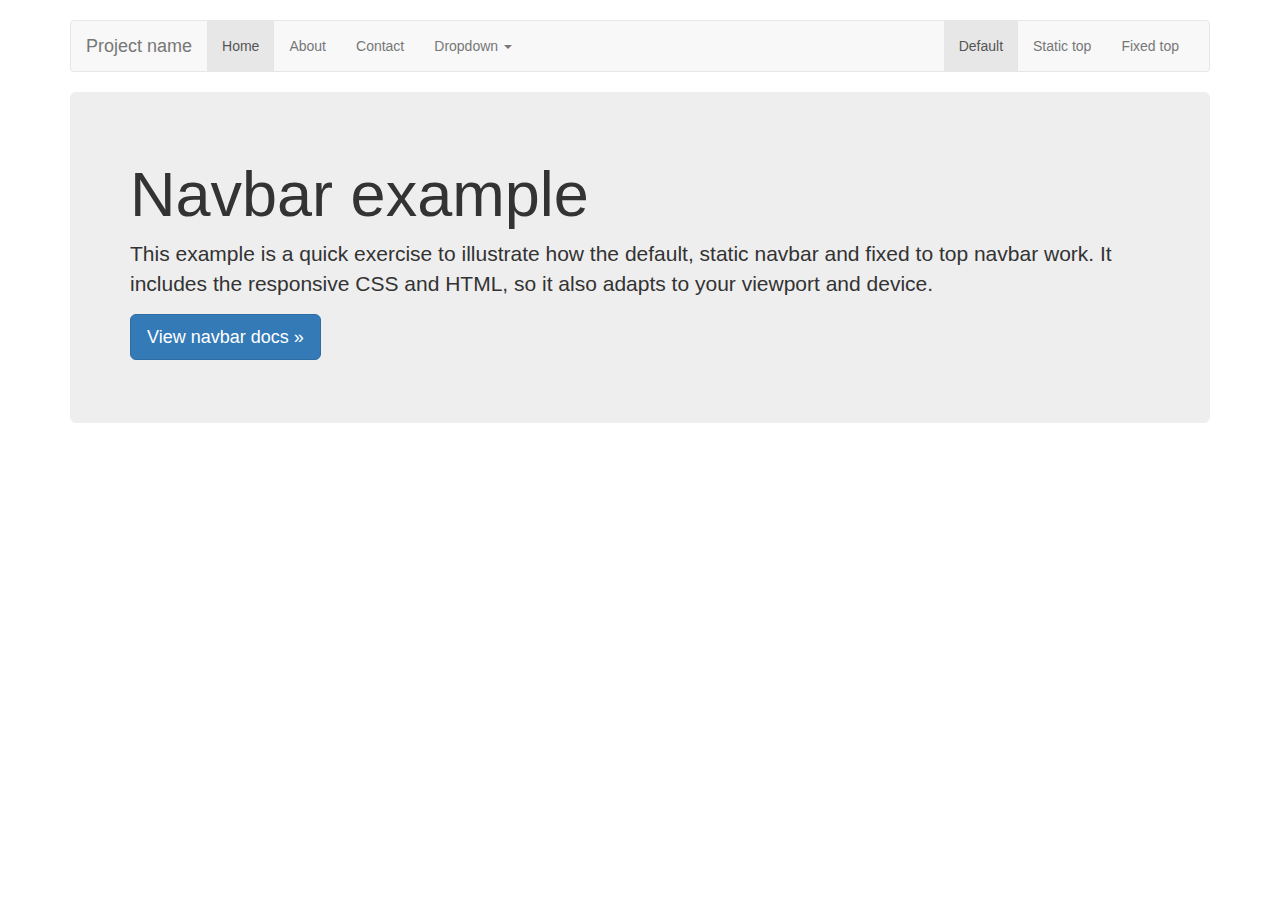
<file: bootstrap-3.3.7-dist/bootstrap-3.3.7/docs/examples/navbar/index.html>
<!DOCTYPE html>
<html lang="en">
  <head>
    <meta charset="utf-8">
    <meta http-equiv="X-UA-Compatible" content="IE=edge">
    <meta name="viewport" content="width=device-width, initial-scale=1">
    <!-- The above 3 meta tags *must* come first in the head; any other head content must come *after* these tags -->
    <meta name="description" content="">
    <meta name="author" content="">
    <link rel="icon" href="../../favicon.ico">

    <title>Navbar Template for Bootstrap</title>

    <!-- Bootstrap core CSS -->
    <link href="../../dist/css/bootstrap.min.css" rel="stylesheet">

    <!-- IE10 viewport hack for Surface/desktop Windows 8 bug -->
    <link href="../../assets/css/ie10-viewport-bug-workaround.css" rel="stylesheet">

    <!-- Custom styles for this template -->
    <link href="navbar.css" rel="stylesheet">

    <!-- Just for debugging purposes. Don't actually copy these 2 lines! -->
    <!--[if lt IE 9]><script src="../../assets/js/ie8-responsive-file-warning.js"></script><![endif]-->
    <script src="../../assets/js/ie-emulation-modes-warning.js"></script>

    <!-- HTML5 shim and Respond.js for IE8 support of HTML5 elements and media queries -->
    <!--[if lt IE 9]>
      <script src="https://oss.maxcdn.com/html5shiv/3.7.3/html5shiv.min.js"></script>
      <script src="https://oss.maxcdn.com/respond/1.4.2/respond.min.js"></script>
    <![endif]-->
  </head>

  <body>

    <div class="container">

      <!-- Static navbar -->
      <nav class="navbar navbar-default">
        <div class="container-fluid">
          <div class="navbar-header">
            <button type="button" class="navbar-toggle collapsed" data-toggle="collapse" data-target="#navbar" aria-expanded="false" aria-controls="navbar">
              <span class="sr-only">Toggle navigation</span>
              <span class="icon-bar"></span>
              <span class="icon-bar"></span>
              <span class="icon-bar"></span>
            </button>
            <a class="navbar-brand" href="#">Project name</a>
          </div>
          <div id="navbar" class="navbar-collapse collapse">
            <ul class="nav navbar-nav">
              <li class="active"><a href="#">Home</a></li>
              <li><a href="#">About</a></li>
              <li><a href="#">Contact</a></li>
              <li class="dropdown">
                <a href="#" class="dropdown-toggle" data-toggle="dropdown" role="button" aria-haspopup="true" aria-expanded="false">Dropdown <span class="caret"></span></a>
                <ul class="dropdown-menu">
                  <li><a href="#">Action</a></li>
                  <li><a href="#">Another action</a></li>
                  <li><a href="#">Something else here</a></li>
                  <li role="separator" class="divider"></li>
                  <li class="dropdown-header">Nav header</li>
                  <li><a href="#">Separated link</a></li>
                  <li><a href="#">One more separated link</a></li>
                </ul>
              </li>
            </ul>
            <ul class="nav navbar-nav navbar-right">
              <li class="active"><a href="./">Default <span class="sr-only">(current)</span></a></li>
              <li><a href="../navbar-static-top/">Static top</a></li>
              <li><a href="../navbar-fixed-top/">Fixed top</a></li>
            </ul>
          </div><!--/.nav-collapse -->
        </div><!--/.container-fluid -->
      </nav>

      <!-- Main component for a primary marketing message or call to action -->
      <div class="jumbotron">
        <h1>Navbar example</h1>
        <p>This example is a quick exercise to illustrate how the default, static navbar and fixed to top navbar work. It includes the responsive CSS and HTML, so it also adapts to your viewport and device.</p>
        <p>
          <a class="btn btn-lg btn-primary" href="../../components/#navbar" role="button">View navbar docs &raquo;</a>
        </p>
      </div>

    </div> <!-- /container -->


    <!-- Bootstrap core JavaScript
    ================================================== -->
    <!-- Placed at the end of the document so the pages load faster -->
    <script src="https://ajax.googleapis.com/ajax/libs/jquery/1.12.4/jquery.min.js"></script>
    <script>window.jQuery || document.write('<script src="../../assets/js/vendor/jquery.min.js"><\/script>')</script>
    <script src="../../dist/js/bootstrap.min.js"></script>
    <!-- IE10 viewport hack for Surface/desktop Windows 8 bug -->
    <script src="../../assets/js/ie10-viewport-bug-workaround.js"></script>
  </body>
</html>
</file>
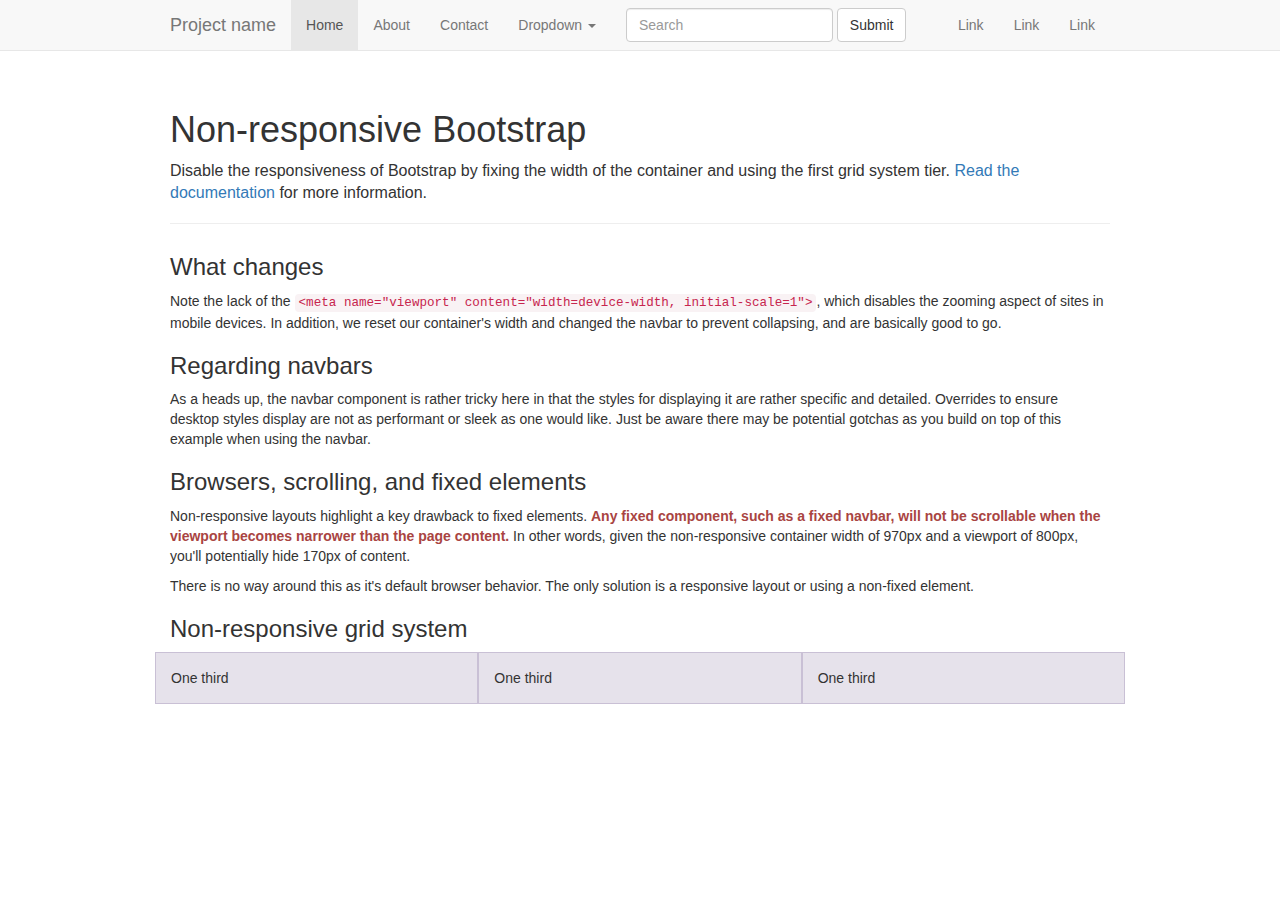
<file: bootstrap-3.3.7-dist/bootstrap-3.3.7/docs/examples/non-responsive/index.html>
<!DOCTYPE html>
<html lang="en">
  <head>
    <meta charset="utf-8">
    <meta http-equiv="X-UA-Compatible" content="IE=edge">
    <!-- The above 2 meta tags *must* come first in the head; any other head content must come *after* these tags -->
    <meta name="description" content="">
    <meta name="author" content="">

    <!-- Note there is no responsive meta tag here -->

    <link rel="icon" href="../../favicon.ico">

    <title>Non-responsive Template for Bootstrap</title>

    <!-- Bootstrap core CSS -->
    <link href="../../dist/css/bootstrap.min.css" rel="stylesheet">

    <!-- IE10 viewport hack for Surface/desktop Windows 8 bug -->
    <link href="../../assets/css/ie10-viewport-bug-workaround.css" rel="stylesheet">

    <!-- Custom styles for this template -->
    <link href="non-responsive.css" rel="stylesheet">

    <!-- Just for debugging purposes. Don't actually copy these 2 lines! -->
    <!--[if lt IE 9]><script src="../../assets/js/ie8-responsive-file-warning.js"></script><![endif]-->
    <script src="../../assets/js/ie-emulation-modes-warning.js"></script>

    <!-- HTML5 shim and Respond.js for IE8 support of HTML5 elements and media queries -->
    <!--[if lt IE 9]>
      <script src="https://oss.maxcdn.com/html5shiv/3.7.3/html5shiv.min.js"></script>
      <script src="https://oss.maxcdn.com/respond/1.4.2/respond.min.js"></script>
    <![endif]-->
  </head>

  <body>

    <!-- Fixed navbar -->
    <nav class="navbar navbar-default navbar-fixed-top">
      <div class="container">
        <div class="navbar-header">
          <!-- The mobile navbar-toggle button can be safely removed since you do not need it in a non-responsive implementation -->
          <a class="navbar-brand" href="#">Project name</a>
        </div>
        <!-- Note that the .navbar-collapse and .collapse classes have been removed from the #navbar -->
        <div id="navbar">
          <ul class="nav navbar-nav">
            <li class="active"><a href="#">Home</a></li>
            <li><a href="#about">About</a></li>
            <li><a href="#contact">Contact</a></li>
            <li class="dropdown">
              <a href="#" class="dropdown-toggle" data-toggle="dropdown" role="button" aria-haspopup="true" aria-expanded="false">Dropdown <span class="caret"></span></a>
              <ul class="dropdown-menu">
                <li><a href="#">Action</a></li>
                <li><a href="#">Another action</a></li>
                <li><a href="#">Something else here</a></li>
                <li role="separator" class="divider"></li>
                <li class="dropdown-header">Nav header</li>
                <li><a href="#">Separated link</a></li>
                <li><a href="#">One more separated link</a></li>
              </ul>
            </li>
          </ul>
          <form class="navbar-form navbar-left">
            <div class="form-group">
              <input type="text" class="form-control" placeholder="Search">
            </div>
            <button type="submit" class="btn btn-default">Submit</button>
          </form>
          <ul class="nav navbar-nav navbar-right">
            <li><a href="#">Link</a></li>
            <li><a href="#">Link</a></li>
            <li><a href="#">Link</a></li>
          </ul>
        </div><!--/.nav-collapse -->
      </div>
    </nav>

    <div class="container">

      <div class="page-header">
        <h1>Non-responsive Bootstrap</h1>
        <p class="lead">Disable the responsiveness of Bootstrap by fixing the width of the container and using the first grid system tier. <a href="http://getbootstrap.com/getting-started/#disable-responsive">Read the documentation</a> for more information.</p>
      </div>

      <h3>What changes</h3>
      <p>Note the lack of the <code>&lt;meta name="viewport" content="width=device-width, initial-scale=1"&gt;</code>, which disables the zooming aspect of sites in mobile devices. In addition, we reset our container's width and changed the navbar to prevent collapsing, and are basically good to go.</p>

      <h3>Regarding navbars</h3>
      <p>As a heads up, the navbar component is rather tricky here in that the styles for displaying it are rather specific and detailed. Overrides to ensure desktop styles display are not as performant or sleek as one would like. Just be aware there may be potential gotchas as you build on top of this example when using the navbar.</p>

      <h3>Browsers, scrolling, and fixed elements</h3>
      <p>Non-responsive layouts highlight a key drawback to fixed elements. <strong class="text-danger">Any fixed component, such as a fixed navbar, will not be scrollable when the viewport becomes narrower than the page content.</strong> In other words, given the non-responsive container width of 970px and a viewport of 800px, you'll potentially hide 170px of content.</p>
      <p>There is no way around this as it's default browser behavior. The only solution is a responsive layout or using a non-fixed element.</p>

      <h3>Non-responsive grid system</h3>
      <div class="row">
        <div class="col-xs-4">One third</div>
        <div class="col-xs-4">One third</div>
        <div class="col-xs-4">One third</div>
      </div>

    </div> <!-- /container -->


    <!-- Bootstrap core JavaScript
    ================================================== -->
    <!-- Placed at the end of the document so the pages load faster -->
    <script src="https://ajax.googleapis.com/ajax/libs/jquery/1.12.4/jquery.min.js"></script>
    <script>window.jQuery || document.write('<script src="../../assets/js/vendor/jquery.min.js"><\/script>')</script>
    <script src="../../dist/js/bootstrap.min.js"></script>
    <!-- IE10 viewport hack for Surface/desktop Windows 8 bug -->
    <script src="../../assets/js/ie10-viewport-bug-workaround.js"></script>
  </body>
</html>
</file>
<file: bootstrap-3.3.7-dist/bootstrap-3.3.7/docs/examples/blog/blog.css>
/*
 * Globals
 */

body {
  font-family: Georgia, "Times New Roman", Times, serif;
  color: #555;
}

h1, .h1,
h2, .h2,
h3, .h3,
h4, .h4,
h5, .h5,
h6, .h6 {
  margin-top: 0;
  font-family: "Helvetica Neue", Helvetica, Arial, sans-serif;
  font-weight: normal;
  color: #333;
}


/*
 * Override Bootstrap's default container.
 */

@media (min-width: 1200px) {
  .container {
    width: 970px;
  }
}


/*
 * Masthead for nav
 */

.blog-masthead {
  background-color: #428bca;
  -webkit-box-shadow: inset 0 -2px 5px rgba(0,0,0,.1);
          box-shadow: inset 0 -2px 5px rgba(0,0,0,.1);
}

/* Nav links */
.blog-nav-item {
  position: relative;
  display: inline-block;
  padding: 10px;
  font-weight: 500;
  color: #cdddeb;
}
.blog-nav-item:hover,
.blog-nav-item:focus {
  color: #fff;
  text-decoration: none;
}

/* Active state gets a caret at the bottom */
.blog-nav .active {
  color: #fff;
}
.blog-nav .active:after {
  position: absolute;
  bottom: 0;
  left: 50%;
  width: 0;
  height: 0;
  margin-left: -5px;
  vertical-align: middle;
  content: " ";
  border-right: 5px solid transparent;
  border-bottom: 5px solid;
  border-left: 5px solid transparent;
}


/*
 * Blog name and description
 */

.blog-header {
  padding-top: 20px;
  padding-bottom: 20px;
}
.blog-title {
  margin-top: 30px;
  margin-bottom: 0;
  font-size: 60px;
  font-weight: normal;
}
.blog-description {
  font-size: 20px;
  color: #999;
}


/*
 * Main column and sidebar layout
 */

.blog-main {
  font-size: 18px;
  line-height: 1.5;
}

/* Sidebar modules for boxing content */
.sidebar-module {
  padding: 15px;
  margin: 0 -15px 15px;
}
.sidebar-module-inset {
  padding: 15px;
  background-color: #f5f5f5;
  border-radius: 4px;
}
.sidebar-module-inset p:last-child,
.sidebar-module-inset ul:last-child,
.sidebar-module-inset ol:last-child {
  margin-bottom: 0;
}


/* Pagination */
.pager {
  margin-bottom: 60px;
  text-align: left;
}
.pager > li > a {
  width: 140px;
  padding: 10px 20px;
  text-align: center;
  border-radius: 30px;
}


/*
 * Blog posts
 */

.blog-post {
  margin-bottom: 60px;
}
.blog-post-title {
  margin-bottom: 5px;
  font-size: 40px;
}
.blog-post-meta {
  margin-bottom: 20px;
  color: #999;
}


/*
 * Footer
 */

.blog-footer {
  padding: 40px 0;
  color: #999;
  text-align: center;
  background-color: #f9f9f9;
  border-top: 1px solid #e5e5e5;
}
.blog-footer p:last-child {
  margin-bottom: 0;
}
</file>
<file: bootstrap-3.3.7-dist/bootstrap-3.3.7/docs/examples/carousel/carousel.css>
/* GLOBAL STYLES
-------------------------------------------------- */
/* Padding below the footer and lighter body text */

body {
  padding-bottom: 40px;
  color: #5a5a5a;
}


/* CUSTOMIZE THE NAVBAR
-------------------------------------------------- */

/* Special class on .container surrounding .navbar, used for positioning it into place. */
.navbar-wrapper {
  position: absolute;
  top: 0;
  right: 0;
  left: 0;
  z-index: 20;
}

/* Flip around the padding for proper display in narrow viewports */
.navbar-wrapper > .container {
  padding-right: 0;
  padding-left: 0;
}
.navbar-wrapper .navbar {
  padding-right: 15px;
  padding-left: 15px;
}
.navbar-wrapper .navbar .container {
  width: auto;
}


/* CUSTOMIZE THE CAROUSEL
-------------------------------------------------- */

/* Carousel base class */
.carousel {
  height: 500px;
  margin-bottom: 60px;
}
/* Since positioning the image, we need to help out the caption */
.carousel-caption {
  z-index: 10;
}

/* Declare heights because of positioning of img element */
.carousel .item {
  height: 500px;
  background-color: #777;
}
.carousel-inner > .item > img {
  position: absolute;
  top: 0;
  left: 0;
  min-width: 100%;
  height: 500px;
}


/* MARKETING CONTENT
-------------------------------------------------- */

/* Center align the text within the three columns below the carousel */
.marketing .col-lg-4 {
  margin-bottom: 20px;
  text-align: center;
}
.marketing h2 {
  font-weight: normal;
}
.marketing .col-lg-4 p {
  margin-right: 10px;
  margin-left: 10px;
}


/* Featurettes
------------------------- */

.featurette-divider {
  margin: 80px 0; /* Space out the Bootstrap <hr> more */
}

/* Thin out the marketing headings */
.featurette-heading {
  font-weight: 300;
  line-height: 1;
  letter-spacing: -1px;
}


/* RESPONSIVE CSS
-------------------------------------------------- */

@media (min-width: 768px) {
  /* Navbar positioning foo */
  .navbar-wrapper {
    margin-top: 20px;
  }
  .navbar-wrapper .container {
    padding-right: 15px;
    padding-left: 15px;
  }
  .navbar-wrapper .navbar {
    padding-right: 0;
    padding-left: 0;
  }

  /* The navbar becomes detached from the top, so we round the corners */
  .navbar-wrapper .navbar {
    border-radius: 4px;
  }

  /* Bump up size of carousel content */
  .carousel-caption p {
    margin-bottom: 20px;
    font-size: 21px;
    line-height: 1.4;
  }

  .featurette-heading {
    font-size: 50px;
  }
}

@media (min-width: 992px) {
  .featurette-heading {
    margin-top: 120px;
  }
}
</file>
<file: bootstrap-3.3.7-dist/bootstrap-3.3.7/docs/examples/cover/cover.css>
/*
 * Globals
 */

/* Links */
a,
a:focus,
a:hover {
  color: #fff;
}

/* Custom default button */
.btn-default,
.btn-default:hover,
.btn-default:focus {
  color: #333;
  text-shadow: none; /* Prevent inheritance from `body` */
  background-color: #fff;
  border: 1px solid #fff;
}


/*
 * Base structure
 */

html,
body {
  height: 100%;
  background-color: #333;
}
body {
  color: #fff;
  text-align: center;
  text-shadow: 0 1px 3px rgba(0,0,0,.5);
}

/* Extra markup and styles for table-esque vertical and horizontal centering */
.site-wrapper {
  display: table;
  width: 100%;
  height: 100%; /* For at least Firefox */
  min-height: 100%;
  -webkit-box-shadow: inset 0 0 100px rgba(0,0,0,.5);
          box-shadow: inset 0 0 100px rgba(0,0,0,.5);
}
.site-wrapper-inner {
  display: table-cell;
  vertical-align: top;
}
.cover-container {
  margin-right: auto;
  margin-left: auto;
}

/* Padding for spacing */
.inner {
  padding: 30px;
}


/*
 * Header
 */
.masthead-brand {
  margin-top: 10px;
  margin-bottom: 10px;
}

.masthead-nav > li {
  display: inline-block;
}
.masthead-nav > li + li {
  margin-left: 20px;
}
.masthead-nav > li > a {
  padding-right: 0;
  padding-left: 0;
  font-size: 16px;
  font-weight: bold;
  color: #fff; /* IE8 proofing */
  color: rgba(255,255,255,.75);
  border-bottom: 2px solid transparent;
}
.masthead-nav > li > a:hover,
.masthead-nav > li > a:focus {
  background-color: transparent;
  border-bottom-color: #a9a9a9;
  border-bottom-color: rgba(255,255,255,.25);
}
.masthead-nav > .active > a,
.masthead-nav > .active > a:hover,
.masthead-nav > .active > a:focus {
  color: #fff;
  border-bottom-color: #fff;
}

@media (min-width: 768px) {
  .masthead-brand {
    float: left;
  }
  .masthead-nav {
    float: right;
  }
}


/*
 * Cover
 */

.cover {
  padding: 0 20px;
}
.cover .btn-lg {
  padding: 10px 20px;
  font-weight: bold;
}


/*
 * Footer
 */

.mastfoot {
  color: #999; /* IE8 proofing */
  color: rgba(255,255,255,.5);
}


/*
 * Affix and center
 */

@media (min-width: 768px) {
  /* Pull out the header and footer */
  .masthead {
    position: fixed;
    top: 0;
  }
  .mastfoot {
    position: fixed;
    bottom: 0;
  }
  /* Start the vertical centering */
  .site-wrapper-inner {
    vertical-align: middle;
  }
  /* Handle the widths */
  .masthead,
  .mastfoot,
  .cover-container {
    width: 100%; /* Must be percentage or pixels for horizontal alignment */
  }
}

@media (min-width: 992px) {
  .masthead,
  .mastfoot,
  .cover-container {
    width: 700px;
  }
}
</file>
<file: bootstrap-3.3.7-dist/bootstrap-3.3.7/docs/examples/dashboard/dashboard.css>
/*
 * Base structure
 */

/* Move down content because we have a fixed navbar that is 50px tall */
body {
  padding-top: 50px;
}


/*
 * Global add-ons
 */

.sub-header {
  padding-bottom: 10px;
  border-bottom: 1px solid #eee;
}

/*
 * Top navigation
 * Hide default border to remove 1px line.
 */
.navbar-fixed-top {
  border: 0;
}

/*
 * Sidebar
 */

/* Hide for mobile, show later */
.sidebar {
  display: none;
}
@media (min-width: 768px) {
  .sidebar {
    position: fixed;
    top: 51px;
    bottom: 0;
    left: 0;
    z-index: 1000;
    display: block;
    padding: 20px;
    overflow-x: hidden;
    overflow-y: auto; /* Scrollable contents if viewport is shorter than content. */
    background-color: #f5f5f5;
    border-right: 1px solid #eee;
  }
}

/* Sidebar navigation */
.nav-sidebar {
  margin-right: -21px; /* 20px padding + 1px border */
  margin-bottom: 20px;
  margin-left: -20px;
}
.nav-sidebar > li > a {
  padding-right: 20px;
  padding-left: 20px;
}
.nav-sidebar > .active > a,
.nav-sidebar > .active > a:hover,
.nav-sidebar > .active > a:focus {
  color: #fff;
  background-color: #428bca;
}


/*
 * Main content
 */

.main {
  padding: 20px;
}
@media (min-width: 768px) {
  .main {
    padding-right: 40px;
    padding-left: 40px;
  }
}
.main .page-header {
  margin-top: 0;
}


/*
 * Placeholder dashboard ideas
 */

.placeholders {
  margin-bottom: 30px;
  text-align: center;
}
.placeholders h4 {
  margin-bottom: 0;
}
.placeholder {
  margin-bottom: 20px;
}
.placeholder img {
  display: inline-block;
  border-radius: 50%;
}
</file>
<file: bootstrap-3.3.7-dist/bootstrap-3.3.7/docs/examples/grid/grid.css>
h4 {
  margin-top: 25px;
}
.row {
  margin-bottom: 20px;
}
.row .row {
  margin-top: 10px;
  margin-bottom: 0;
}
[class*="col-"] {
  padding-top: 15px;
  padding-bottom: 15px;
  background-color: #eee;
  background-color: rgba(86,61,124,.15);
  border: 1px solid #ddd;
  border: 1px solid rgba(86,61,124,.2);
}

hr {
  margin-top: 40px;
  margin-bottom: 40px;
}
</file>
<file: bootstrap-3.3.7-dist/bootstrap-3.3.7/docs/examples/jumbotron-narrow/jumbotron-narrow.css>
/* Space out content a bit */
body {
  padding-top: 20px;
  padding-bottom: 20px;
}

/* Everything but the jumbotron gets side spacing for mobile first views */
.header,
.marketing,
.footer {
  padding-right: 15px;
  padding-left: 15px;
}

/* Custom page header */
.header {
  padding-bottom: 20px;
  border-bottom: 1px solid #e5e5e5;
}
/* Make the masthead heading the same height as the navigation */
.header h3 {
  margin-top: 0;
  margin-bottom: 0;
  line-height: 40px;
}

/* Custom page footer */
.footer {
  padding-top: 19px;
  color: #777;
  border-top: 1px solid #e5e5e5;
}

/* Customize container */
@media (min-width: 768px) {
  .container {
    max-width: 730px;
  }
}
.container-narrow > hr {
  margin: 30px 0;
}

/* Main marketing message and sign up button */
.jumbotron {
  text-align: center;
  border-bottom: 1px solid #e5e5e5;
}
.jumbotron .btn {
  padding: 14px 24px;
  font-size: 21px;
}

/* Supporting marketing content */
.marketing {
  margin: 40px 0;
}
.marketing p + h4 {
  margin-top: 28px;
}

/* Responsive: Portrait tablets and up */
@media screen and (min-width: 768px) {
  /* Remove the padding we set earlier */
  .header,
  .marketing,
  .footer {
    padding-right: 0;
    padding-left: 0;
  }
  /* Space out the masthead */
  .header {
    margin-bottom: 30px;
  }
  /* Remove the bottom border on the jumbotron for visual effect */
  .jumbotron {
    border-bottom: 0;
  }
}
</file>
<file: bootstrap-3.3.7-dist/bootstrap-3.3.7/docs/examples/jumbotron/jumbotron.css>
/* Move down content because we have a fixed navbar that is 50px tall */
body {
  padding-top: 50px;
  padding-bottom: 20px;
}
</file>
<file: bootstrap-3.3.7-dist/bootstrap-3.3.7/docs/examples/justified-nav/justified-nav.css>
body {
  padding-top: 20px;
}

.footer {
  padding-top: 40px;
  padding-bottom: 40px;
  margin-top: 40px;
  border-top: 1px solid #eee;
}

/* Main marketing message and sign up button */
.jumbotron {
  text-align: center;
  background-color: transparent;
}
.jumbotron .btn {
  padding: 14px 24px;
  font-size: 21px;
}

/* Customize the nav-justified links to be fill the entire space of the .navbar */

.nav-justified {
  background-color: #eee;
  border: 1px solid #ccc;
  border-radius: 5px;
}
.nav-justified > li > a {
  padding-top: 15px;
  padding-bottom: 15px;
  margin-bottom: 0;
  font-weight: bold;
  color: #777;
  text-align: center;
  background-color: #e5e5e5; /* Old browsers */
  background-image: -webkit-gradient(linear, left top, left bottom, from(#f5f5f5), to(#e5e5e5));
  background-image: -webkit-linear-gradient(top, #f5f5f5 0%, #e5e5e5 100%);
  background-image:      -o-linear-gradient(top, #f5f5f5 0%, #e5e5e5 100%);
  background-image:         linear-gradient(to bottom, #f5f5f5 0%,#e5e5e5 100%);
  filter: progid:DXImageTransform.Microsoft.gradient( startColorstr='#f5f5f5', endColorstr='#e5e5e5',GradientType=0 ); /* IE6-9 */
  background-repeat: repeat-x; /* Repeat the gradient */
  border-bottom: 1px solid #d5d5d5;
}
.nav-justified > .active > a,
.nav-justified > .active > a:hover,
.nav-justified > .active > a:focus {
  background-color: #ddd;
  background-image: none;
  -webkit-box-shadow: inset 0 3px 7px rgba(0,0,0,.15);
          box-shadow: inset 0 3px 7px rgba(0,0,0,.15);
}
.nav-justified > li:first-child > a {
  border-radius: 5px 5px 0 0;
}
.nav-justified > li:last-child > a {
  border-bottom: 0;
  border-radius: 0 0 5px 5px;
}

@media (min-width: 768px) {
  .nav-justified {
    max-height: 52px;
  }
  .nav-justified > li > a {
    border-right: 1px solid #d5d5d5;
    border-left: 1px solid #fff;
  }
  .nav-justified > li:first-child > a {
    border-left: 0;
    border-radius: 5px 0 0 5px;
  }
  .nav-justified > li:last-child > a {
    border-right: 0;
    border-radius: 0 5px 5px 0;
  }
}

/* Responsive: Portrait tablets and up */
@media screen and (min-width: 768px) {
  /* Remove the padding we set earlier */
  .masthead,
  .marketing,
  .footer {
    padding-right: 0;
    padding-left: 0;
  }
}
</file>
<file: bootstrap-3.3.7-dist/bootstrap-3.3.7/docs/examples/navbar-fixed-top/navbar-fixed-top.css>
body {
  min-height: 2000px;
  padding-top: 70px;
}
</file>
<file: bootstrap-3.3.7-dist/bootstrap-3.3.7/docs/examples/navbar-static-top/navbar-static-top.css>
body {
  min-height: 2000px;
}

.navbar-static-top {
  margin-bottom: 19px;
}
</file>
<file: bootstrap-3.3.7-dist/bootstrap-3.3.7/docs/examples/navbar/navbar.css>
body {
  padding-top: 20px;
  padding-bottom: 20px;
}

.navbar {
  margin-bottom: 20px;
}
</file>
<file: bootstrap-3.3.7-dist/bootstrap-3.3.7/docs/examples/non-responsive/non-responsive.css>
/* Template-specific stuff
 *
 * Customizations just for the template; these are not necessary for anything
 * with disabling the responsiveness.
 */

/* Account for fixed navbar */
body {
  padding-top: 70px;
  padding-bottom: 30px;
}

body,
.navbar-fixed-top,
.navbar-fixed-bottom {
  min-width: 970px;
}

/* Don't let the lead text change font-size. */
.lead {
  font-size: 16px;
}

/* Finesse the page header spacing */
.page-header {
  margin-bottom: 30px;
}
.page-header .lead {
  margin-bottom: 10px;
}


/* Non-responsive overrides
 *
 * Utilize the following CSS to disable the responsive-ness of the container,
 * grid system, and navbar.
 */

/* Reset the container */
.container {
  width: 970px;
  max-width: none !important;
}

/* Demonstrate the grids */
.col-xs-4 {
  padding-top: 15px;
  padding-bottom: 15px;
  background-color: #eee;
  background-color: rgba(86,61,124,.15);
  border: 1px solid #ddd;
  border: 1px solid rgba(86,61,124,.2);
}

.container .navbar-header,
.container .navbar-collapse {
  margin-right: 0;
  margin-left: 0;
}

/* Always float the navbar header */
.navbar-header {
  float: left;
}

/* Undo the collapsing navbar */
.navbar-collapse {
  display: block !important;
  height: auto !important;
  padding-bottom: 0;
  overflow: visible !important;
  visibility: visible !important;
}

.navbar-toggle {
  display: none;
}
.navbar-collapse {
  border-top: 0;
}

.navbar-brand {
  margin-left: -15px;
}

/* Always apply the floated nav */
.navbar-nav {
  float: left;
  margin: 0;
}
.navbar-nav > li {
  float: left;
}
.navbar-nav > li > a {
  padding: 15px;
}

/* Redeclare since we override the float above */
.navbar-nav.navbar-right {
  float: right;
}

/* Undo custom dropdowns */
.navbar .navbar-nav .open .dropdown-menu {
  position: absolute;
  float: left;
  background-color: #fff;
  border: 1px solid #ccc;
  border: 1px solid rgba(0, 0, 0, .15);
  border-width: 0 1px 1px;
  border-radius: 0 0 4px 4px;
  -webkit-box-shadow: 0 6px 12px rgba(0, 0, 0, .175);
          box-shadow: 0 6px 12px rgba(0, 0, 0, .175);
}
.navbar-default .navbar-nav .open .dropdown-menu > li > a {
  color: #333;
}
.navbar .navbar-nav .open .dropdown-menu > li > a:hover,
.navbar .navbar-nav .open .dropdown-menu > li > a:focus,
.navbar .navbar-nav .open .dropdown-menu > .active > a,
.navbar .navbar-nav .open .dropdown-menu > .active > a:hover,
.navbar .navbar-nav .open .dropdown-menu > .active > a:focus {
  color: #fff !important;
  background-color: #428bca !important;
}
.navbar .navbar-nav .open .dropdown-menu > .disabled > a,
.navbar .navbar-nav .open .dropdown-menu > .disabled > a:hover,
.navbar .navbar-nav .open .dropdown-menu > .disabled > a:focus {
  color: #999 !important;
  background-color: transparent !important;
}

/* Undo form expansion */
.navbar-form {
  float: left;
  width: auto;
  padding-top: 0;
  padding-bottom: 0;
  margin-right: 0;
  margin-left: 0;
  border: 0;
  -webkit-box-shadow: none;
          box-shadow: none;
}

/* Copy-pasted from forms.less since we mixin the .form-inline styles. */
.navbar-form .form-group {
  display: inline-block;
  margin-bottom: 0;
  vertical-align: middle;
}

.navbar-form .form-control {
  display: inline-block;
  width: auto;
  vertical-align: middle;
}

.navbar-form .form-control-static {
  display: inline-block;
}

.navbar-form .input-group {
  display: inline-table;
  vertical-align: middle;
}

.navbar-form .input-group .input-group-addon,
.navbar-form .input-group .input-group-btn,
.navbar-form .input-group .form-control {
  width: auto;
}

.navbar-form .input-group > .form-control {
  width: 100%;
}

.navbar-form .control-label {
  margin-bottom: 0;
  vertical-align: middle;
}

.navbar-form .radio,
.navbar-form .checkbox {
  display: inline-block;
  margin-top: 0;
  margin-bottom: 0;
  vertical-align: middle;
}

.navbar-form .radio label,
.navbar-form .checkbox label {
  padding-left: 0;
}

.navbar-form .radio input[type="radio"],
.navbar-form .checkbox input[type="checkbox"] {
  position: relative;
  margin-left: 0;
}

.navbar-form .has-feedback .form-control-feedback {
  top: 0;
}

/* Undo inline form compaction on small screens */
.form-inline .form-group {
  display: inline-block;
  margin-bottom: 0;
  vertical-align: middle;
}

.form-inline .form-control {
  display: inline-block;
  width: auto;
  vertical-align: middle;
}

.form-inline .form-control-static {
  display: inline-block;
}

.form-inline .input-group {
  display: inline-table;
  vertical-align: middle;
}
.form-inline .input-group .input-group-addon,
.form-inline .input-group .input-group-btn,
.form-inline .input-group .form-control {
  width: auto;
}

.form-inline .input-group > .form-control {
  width: 100%;
}

.form-inline .control-label {
  margin-bottom: 0;
  vertical-align: middle;
}

.form-inline .radio,
.form-inline .checkbox {
  display: inline-block;
  margin-top: 0;
  margin-bottom: 0;
  vertical-align: middle;
}
.form-inline .radio label,
.form-inline .checkbox label {
  padding-left: 0;
}

.form-inline .radio input[type="radio"],
.form-inline .checkbox input[type="checkbox"] {
  position: relative;
  margin-left: 0;
}

.form-inline .has-feedback .form-control-feedback {
  top: 0;
}
</file>
<file: bootstrap-3.3.7-dist/bootstrap-3.3.7/js/tests/vendor/qunit.css>
/*!
 * QUnit 1.22.0
 * https://qunitjs.com/
 *
 * Copyright jQuery Foundation and other contributors
 * Released under the MIT license
 * https://jquery.org/license
 *
 * Date: 2016-02-23T15:57Z
 */

/** Font Family and Sizes */

#qunit-tests, #qunit-header, #qunit-banner, #qunit-testrunner-toolbar, #qunit-filteredTest, #qunit-userAgent, #qunit-testresult {
	font-family: "Helvetica Neue Light", "HelveticaNeue-Light", "Helvetica Neue", Calibri, Helvetica, Arial, sans-serif;
}

#qunit-testrunner-toolbar, #qunit-filteredTest, #qunit-userAgent, #qunit-testresult, #qunit-tests li { font-size: small; }
#qunit-tests { font-size: smaller; }


/** Resets */

#qunit-tests, #qunit-header, #qunit-banner, #qunit-filteredTest, #qunit-userAgent, #qunit-testresult, #qunit-modulefilter {
	margin: 0;
	padding: 0;
}


/** Header */

#qunit-header {
	padding: 0.5em 0 0.5em 1em;

	color: #8699A4;
	background-color: #0D3349;

	font-size: 1.5em;
	line-height: 1em;
	font-weight: 400;

	border-radius: 5px 5px 0 0;
}

#qunit-header a {
	text-decoration: none;
	color: #C2CCD1;
}

#qunit-header a:hover,
#qunit-header a:focus {
	color: #FFF;
}

#qunit-testrunner-toolbar label {
	display: inline-block;
	padding: 0 0.5em 0 0.1em;
}

#qunit-banner {
	height: 5px;
}

#qunit-testrunner-toolbar {
	padding: 0.5em 1em 0.5em 1em;
	color: #5E740B;
	background-color: #EEE;
	overflow: hidden;
}

#qunit-filteredTest {
	padding: 0.5em 1em 0.5em 1em;
	background-color: #F4FF77;
	color: #366097;
}

#qunit-userAgent {
	padding: 0.5em 1em 0.5em 1em;
	background-color: #2B81AF;
	color: #FFF;
	text-shadow: rgba(0, 0, 0, 0.5) 2px 2px 1px;
}

#qunit-modulefilter-container {
	float: right;
	padding: 0.2em;
}

.qunit-url-config {
	display: inline-block;
	padding: 0.1em;
}

.qunit-filter {
	display: block;
	float: right;
	margin-left: 1em;
}

/** Tests: Pass/Fail */

#qunit-tests {
	list-style-position: inside;
}

#qunit-tests li {
	padding: 0.4em 1em 0.4em 1em;
	border-bottom: 1px solid #FFF;
	list-style-position: inside;
}

#qunit-tests > li {
	display: none;
}

#qunit-tests li.running,
#qunit-tests li.pass,
#qunit-tests li.fail,
#qunit-tests li.skipped {
	display: list-item;
}

#qunit-tests.hidepass {
	position: relative;
}

#qunit-tests.hidepass li.running,
#qunit-tests.hidepass li.pass {
	visibility: hidden;
	position: absolute;
	width:   0;
	height:  0;
	padding: 0;
	border:  0;
	margin:  0;
}

#qunit-tests li strong {
	cursor: pointer;
}

#qunit-tests li.skipped strong {
	cursor: default;
}

#qunit-tests li a {
	padding: 0.5em;
	color: #C2CCD1;
	text-decoration: none;
}

#qunit-tests li p a {
	padding: 0.25em;
	color: #6B6464;
}
#qunit-tests li a:hover,
#qunit-tests li a:focus {
	color: #000;
}

#qunit-tests li .runtime {
	float: right;
	font-size: smaller;
}

.qunit-assert-list {
	margin-top: 0.5em;
	padding: 0.5em;

	background-color: #FFF;

	border-radius: 5px;
}

.qunit-source {
	margin: 0.6em 0 0.3em;
}

.qunit-collapsed {
	display: none;
}

#qunit-tests table {
	border-collapse: collapse;
	margin-top: 0.2em;
}

#qunit-tests th {
	text-align: right;
	vertical-align: top;
	padding: 0 0.5em 0 0;
}

#qunit-tests td {
	vertical-align: top;
}

#qunit-tests pre {
	margin: 0;
	white-space: pre-wrap;
	word-wrap: break-word;
}

#qunit-tests del {
	background-color: #E0F2BE;
	color: #374E0C;
	text-decoration: none;
}

#qunit-tests ins {
	background-color: #FFCACA;
	color: #500;
	text-decoration: none;
}

/*** Test Counts */

#qunit-tests b.counts                       { color: #000; }
#qunit-tests b.passed                       { color: #5E740B; }
#qunit-tests b.failed                       { color: #710909; }

#qunit-tests li li {
	padding: 5px;
	background-color: #FFF;
	border-bottom: none;
	list-style-position: inside;
}

/*** Passing Styles */

#qunit-tests li li.pass {
	color: #3C510C;
	background-color: #FFF;
	border-left: 10px solid #C6E746;
}

#qunit-tests .pass                          { color: #528CE0; background-color: #D2E0E6; }
#qunit-tests .pass .test-name               { color: #366097; }

#qunit-tests .pass .test-actual,
#qunit-tests .pass .test-expected           { color: #999; }

#qunit-banner.qunit-pass                    { background-color: #C6E746; }

/*** Failing Styles */

#qunit-tests li li.fail {
	color: #710909;
	background-color: #FFF;
	border-left: 10px solid #EE5757;
	white-space: pre;
}

#qunit-tests > li:last-child {
	border-radius: 0 0 5px 5px;
}

#qunit-tests .fail                          { color: #000; background-color: #EE5757; }
#qunit-tests .fail .test-name,
#qunit-tests .fail .module-name             { color: #000; }

#qunit-tests .fail .test-actual             { color: #EE5757; }
#qunit-tests .fail .test-expected           { color: #008000; }

#qunit-banner.qunit-fail                    { background-color: #EE5757; }

/*** Skipped tests */

#qunit-tests .skipped {
	background-color: #EBECE9;
}

#qunit-tests .qunit-skipped-label {
	background-color: #F4FF77;
	display: inline-block;
	font-style: normal;
	color: #366097;
	line-height: 1.8em;
	padding: 0 0.5em;
	margin: -0.4em 0.4em -0.4em 0;
}

/** Result */

#qunit-testresult {
	padding: 0.5em 1em 0.5em 1em;

	color: #2B81AF;
	background-color: #D2E0E6;

	border-bottom: 1px solid #FFF;
}
#qunit-testresult .module-name {
	font-weight: 700;
}

/** Fixture */

#qunit-fixture {
	position: absolute;
	top: -10000px;
	left: -10000px;
	width: 1000px;
	height: 1000px;
}
</file>
<file: bootstrap-3.3.7-dist/bootstrap-3.3.7/docs/assets/css/ie10-viewport-bug-workaround.css>
/*!
 * IE10 viewport hack for Surface/desktop Windows 8 bug
 * Copyright 2014-2015 Twitter, Inc.
 * Licensed under MIT (https://github.com/twbs/bootstrap/blob/master/LICENSE)
 */

/*
 * See the Getting Started docs for more information:
 * http://getbootstrap.com/getting-started/#support-ie10-width
 */
@-ms-viewport     { width: device-width; }
@-o-viewport      { width: device-width; }
@viewport         { width: device-width; }
</file>
